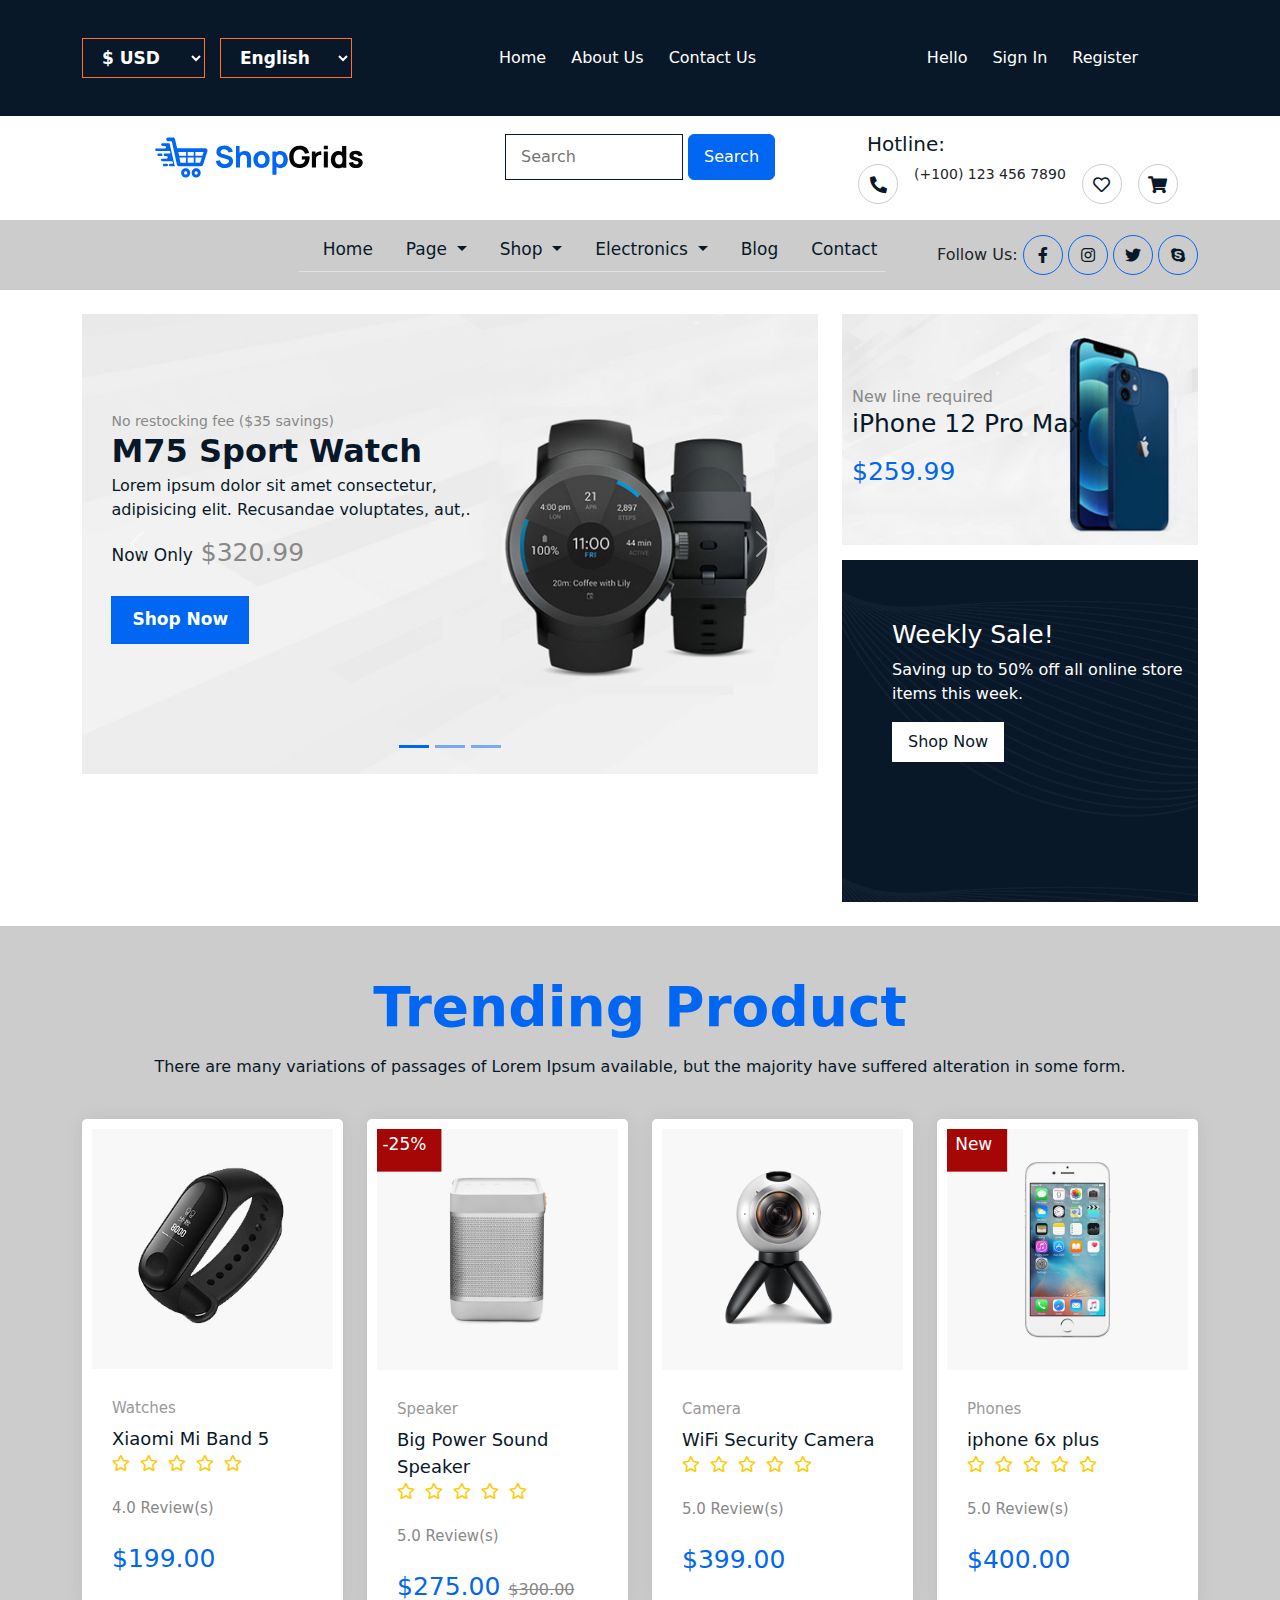
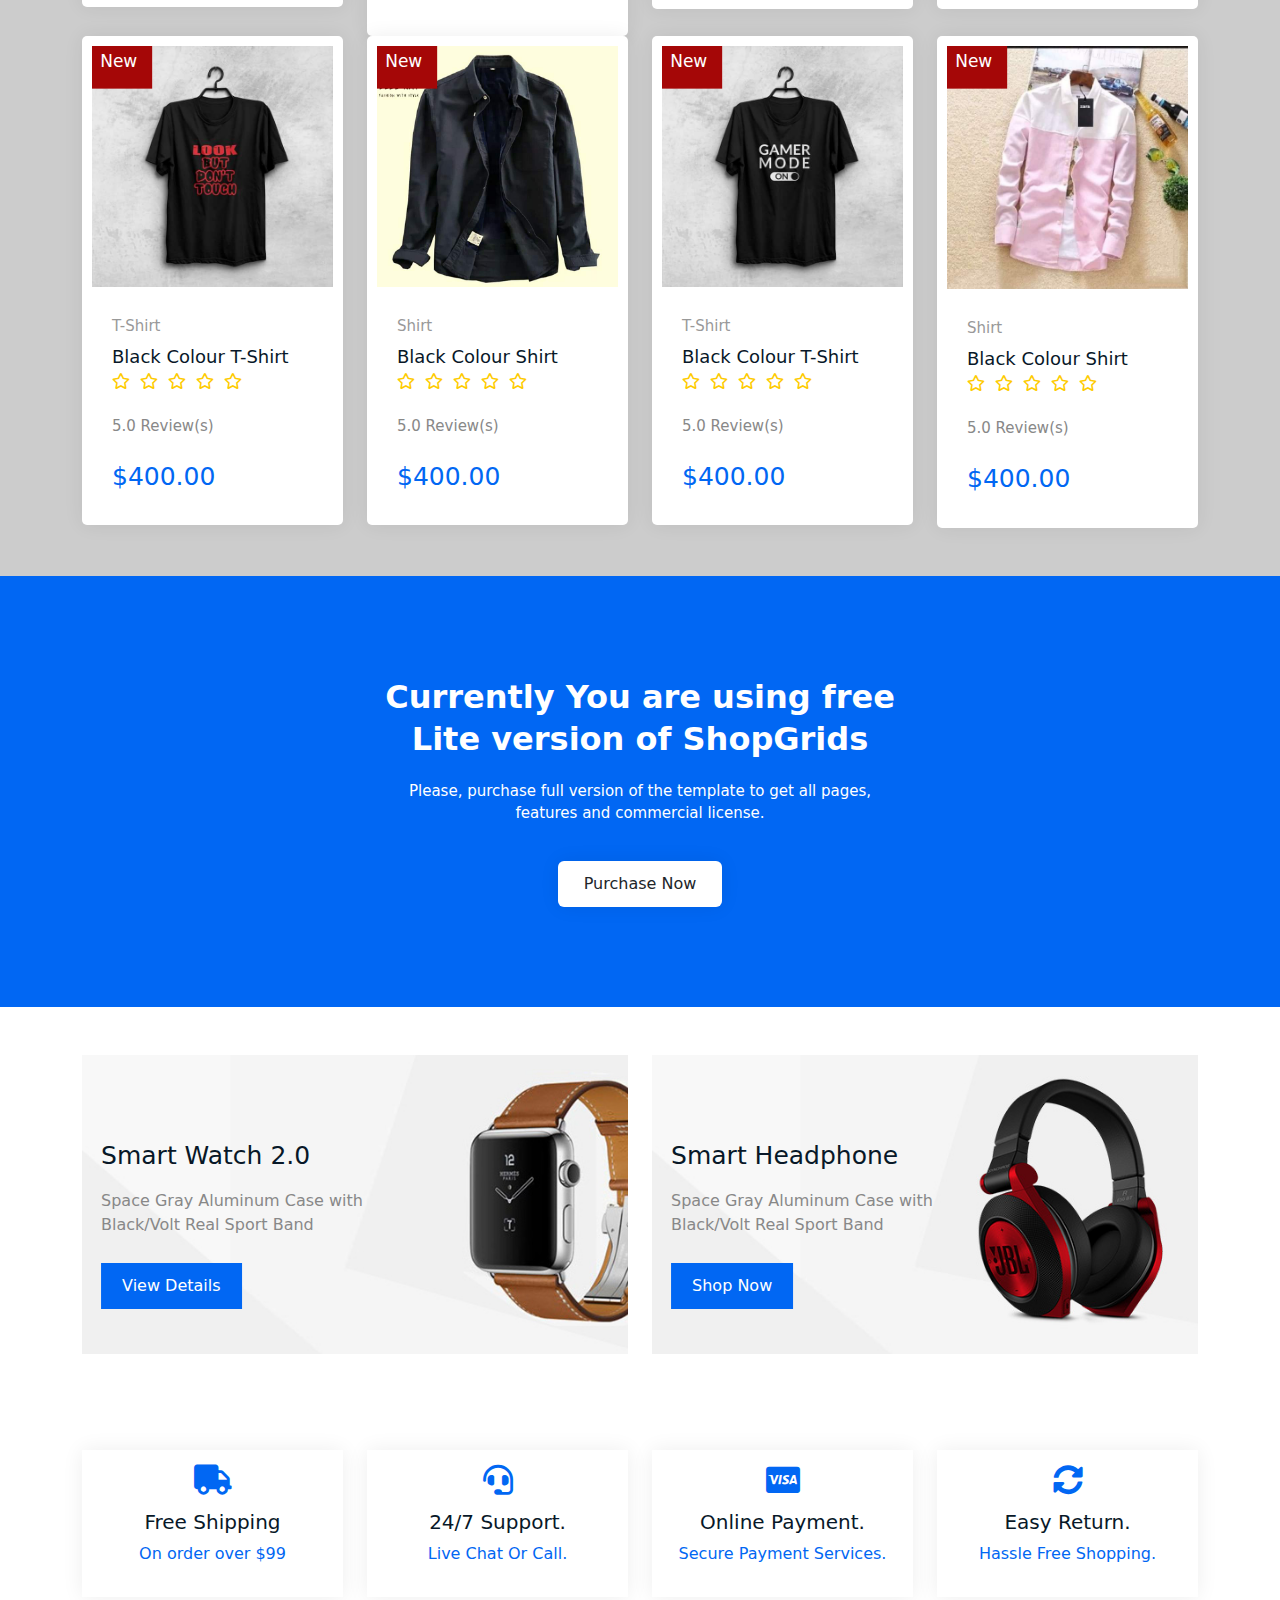
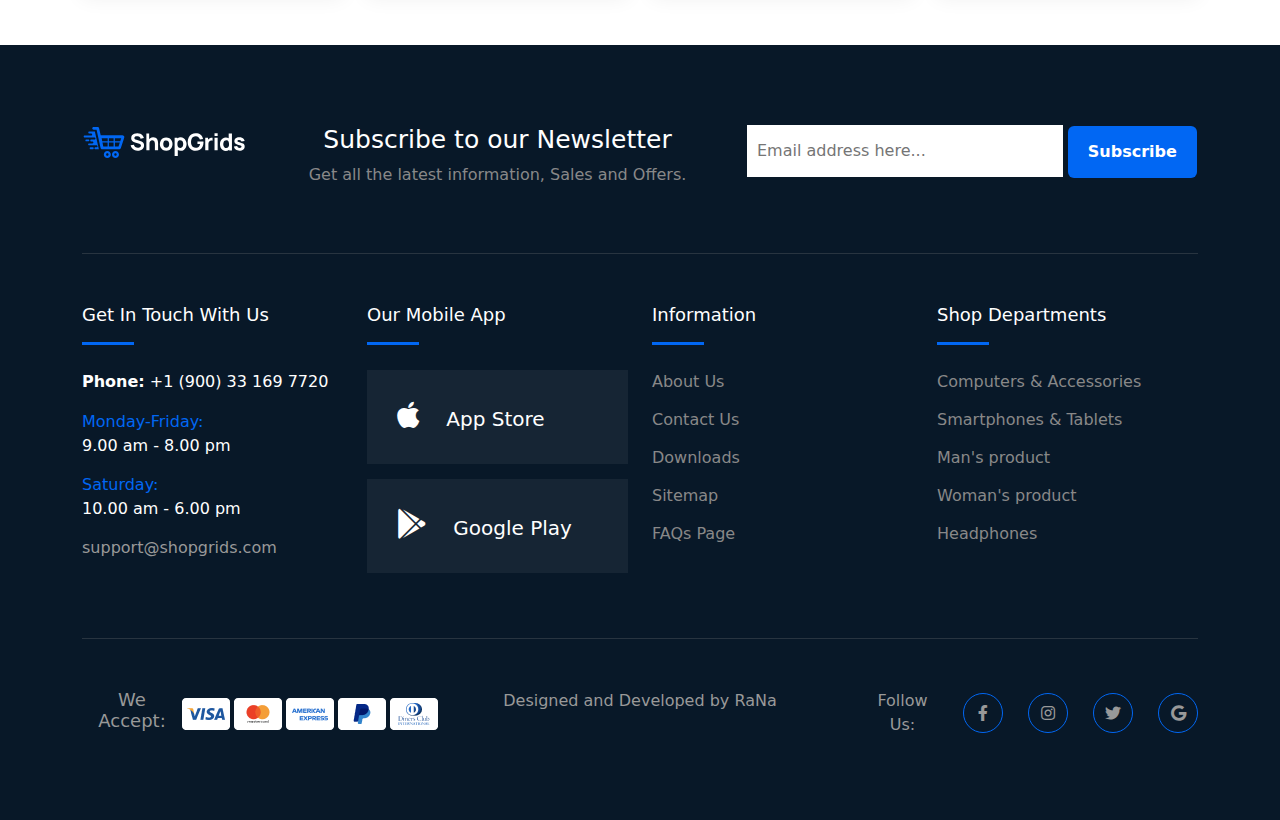
<file: index.html>
<!doctype html>
<html lang="en">
  <head>
    <!-- Required meta tags -->
    <meta charset="utf-8">
    <meta name="viewport" content="width=device-width, initial-scale=1">
    <title>ShopGrids eCommerce</title>
    <!-- Bootstrap CSS -->
    <link href="https://cdn.jsdelivr.net/npm/bootstrap@5.1.1/dist/css/bootstrap.min.css" rel="stylesheet">
    <!-- main css -->
    <link rel="stylesheet" href="css/all.min.css">
    <link rel="stylesheet" href="css/owl.carousel.min.css">
    <link rel="stylesheet" href="css/owl.theme.default.min.css">
    <link rel="stylesheet" href="css/style.css">
    <link rel="stylesheet" href="css/responsive.css">

  </head>
  <body>

    <!-- top header of starts -->
    <section class="top_header">
        <div class="container">
            <div class="row align-items-center">
                <div class="col-md-4 col-10 col-lg-4 m-auto">
                    <div class="select">
                        <ul>
                            <li>
                                <div class="select_position">
                                    <select>
                                        <option value="0">$ USD</option>
                                        <option value="1">€ EURO</option>
                                        <option value="2">$ CAD</option>
                                        <option value="3">₹ INR</option>
                                        <option value="4">¥ CNY</option>
                                        <option value="5">৳ BDT</option>
                                    </select>
                                </div>
                            </li>
                            <li>
                                <div class="select_position">
                                    <select>
                                        <option value="0">English</option>
                                        <option value="1">Español</option>
                                        <option value="2">Filipino</option>
                                        <option value="3">Français</option>
                                        <option value="4">العربية</option>
                                        <option value="5">हिन्दी</option>
                                        <option value="6">বাংলা</option>
                                    </select>
                                </div>
                            </li>
                        </ul>
                    </div>
                </div>
                <div class="col-md-4">
                    <div class="top_menu">
                        <ul>
                            <li><a href="#">home</a></li>
                            <li><a href="#">about us</a></li>
                            <li><a href="#">contact us</a></li>
                        </ul>
                    </div>
                </div>
                <div class="col-md-4">
                    <div class="top_sign">
                        <ul>
                            <li><a href="#">Hello</a></li>
                            <li><a href="#">Sign In</a></li>
                            <li><a href="#">Register</a></li>
                        </ul>
                    </div>
                </div>
            </div>
        </div>
    </section>

    <section class="top_middle py-3">
        <div class="container">
            <div class="row">
                <div class="col-md-4 col-10 m-auto text-center mb-4">
                    <div class="logo_part">
                        <img src="img/logo/logo.svg" class="img-fluid" alt="">
                    </div>
                </div>
                <div class="col-md-4 col-10 m-auto text-center mb-4">
                    <div class="top_form">
                        <form action="#">
                            <input type="text" placeholder="Search" required>
                            <button type="submit" class="btn btn_Search">Search</button>
                        </form>
                    </div>
                </div>
                <div class="col-md-4">
                    <div class="top_hotline">
                        <h3>Hotline:</h3>
                        <ul>
                            <li><i class="fas fa-phone-alt"></i></li>
                            <li>(+100) 123 456 7890</li>
                            <div class="top_heart">
                                <li><i class="far fa-heart"></i></li>
                                <li><i class="fas fa-shopping-cart"></i></li>
                            </div>
                        </ul>
                    </div>
                </div>
            </div>
        </div>
    </section>

    <!-- main menu of starts-->
    <section class="main_menu">
        <div class="container">
            <div class="row">
              <div class="col-md-2 col-lg-2 col-2 m-auto">
                <button class="btn btn-primary" type="button" data-bs-toggle="offcanvas" data-bs-target="#offcanvasExample" aria-controls="offcanvasExample">
                  <span class="navbar-toggler-icon"><i class="fas fa-bars"></i></span>
                </button>
              </div>
                <div class="col-md-7">
                    <nav class="navbar navbar-expand-lg navbar-light">
                        <div class="container-fluid">
                          <!-- <a class="navbar-brand" href="#">Navbar</a> -->
                          <button class="navbar-toggler" type="button" data-bs-toggle="collapse" data-bs-target="#navbarSupportedContent" aria-controls="navbarSupportedContent" aria-expanded="false" aria-label="Toggle navigation">
                            <span class="navbar-toggler-icon"></span>
                          </button>
                          <div class="collapse navbar-collapse" id="navbarSupportedContent">
                            <ul class="navbar-nav m-auto mb-2 mb-lg-0 nav-tabs">
                              <li class="nav-item">
                                <a class="nav-link" href="index.html">Home</a>
                              </li>
                              <li class="nav-item dropdown">
                                <a class="nav-link dropdown-toggle" href="#" id="navbarDropdown" role="button" data-bs-toggle="dropdown" aria-expanded="false">
                                  Page
                                </a>
                                <ul class="dropdown-menu" aria-labelledby="navbarDropdown">
                                  <li><a class="dropdown-item" href="#">About Us</a></li>
                                  <li><a class="dropdown-item" href="#">Faq</a></li>
                                  <li><a class="dropdown-item" href="#">Login</a></li>
                                  <li><a class="dropdown-item" href="#">Register</a></li>
                                </ul>
                              </li>
                              <li class="nav-item dropdown">
                                <a class="nav-link dropdown-toggle" href="#" id="navbarDropdown" role="button" data-bs-toggle="dropdown" aria-expanded="false">
                                  Shop
                                </a>
                                <ul class="dropdown-menu" aria-labelledby="navbarDropdown">
                                  <li><a class="dropdown-item" href="#">Shop Grid</a></li>
                                  <li><a class="dropdown-item" href="man.html">Man's product</a></li>
                                  <li><a class="dropdown-item" href="#">Woman's product</a></li>
                                  <li><a class="dropdown-item" href="#">sunglass</a></li>
                                  <li><a class="dropdown-item" href="#">Computers & Tablets</a></li>
                                  <li><a class="dropdown-item" href="#">Video Games</a></li>
                                  <li><a class="dropdown-item" href="#">Televisions</a></li>
                                  <li><a class="dropdown-item" href="#">Checkout</a></li>
                                </ul>
                              </li>
                              <li class="nav-item dropdown">
                                <a class="nav-link dropdown-toggle" href="#" id="navbarDropdown" role="button" data-bs-toggle="dropdown" aria-expanded="false">
                                  Electronics
                                </a>
                                <ul class="dropdown-menu" aria-labelledby="navbarDropdown">
                                  <li><a class="dropdown-item" href="#">Digital Cameras</a></li>
                                  <li><a class="dropdown-item">Camcorders</a></li>
                                  <li><a class="dropdown-item" href="#">Camera Drones</a></li>
                                  <li><a class="dropdown-item" href="#">Smart Watches</a></li>
                                  <li><a class="dropdown-item" href="#">Microphones</a></li>
                                  <li><a class="dropdown-item" href="#">Chargers</a></li>
                                  <li><a class="dropdown-item" href="#">Batteries</a></li>
                                  <li><a class="dropdown-item" href="#">MP3 Players</a></li>
                                </ul>
                              </li>
                              <li class="nav-item">
                                <a class="nav-link" href="#">Blog</a>
                              </li>
                              <li class="nav-item">
                                <a class="nav-link" href="#">Contact</a>
                              </li>
                            </ul>
                          </div>
                        </div>
                      </nav>
                </div>
                <div class="col-md-3">
                  <div class="top_social">
                    <ul>
                      <li>Follow Us:</li>
                      <li><a href="#"><i class="fab fa-facebook-f"></i></a></li>
                      <li><a href="#"><i class="fab fa-instagram"></i></a></li>
                      <li><a href="#"><i class="fab fa-twitter"></i></a></li>
                      <li><a href="#"><i class="fab fa-skype"></i></a></li>
                    </ul>
                  </div>
                </div>
            </div>
        </div>
        <div class="offcanvas offcanvas-start" tabindex="-1" id="offcanvasExample" aria-labelledby="offcanvasExampleLabel">
          <div class="offcanvas-header">
            <h5 class="offcanvas-title" id="offcanvasExampleLabel">Menu</h5>
            <button type="button" class="btn-close text-reset" data-bs-dismiss="offcanvas" aria-label="Close"></button>
          </div>
          <div class="offcanvas-body">
            <div class="dropdown mt-3">
              <ul class="navbar-nav m-auto mb-2 mb-lg-0 nav-tabs">
                <li class="nav-item">
                  <a class="nav-link" href="#">Home</a>
                </li>
                <li class="nav-item dropdown">
                  <a class="nav-link dropdown-toggle" href="#" id="navbarDropdown" role="button" data-bs-toggle="dropdown" aria-expanded="false">
                    Page
                  </a>
                  <ul class="dropdown-menu" aria-labelledby="navbarDropdown">
                    <li><a class="dropdown-item" href="#">About Us</a></li>
                    <li><a class="dropdown-item" href="#">Faq</a></li>
                    <li><a class="dropdown-item" href="#">Login</a></li>
                    <li><a class="dropdown-item" href="#">Register</a></li>
                  </ul>
                </li>
                <li class="nav-item dropdown">
                  <a class="nav-link dropdown-toggle" href="#" id="navbarDropdown" role="button" data-bs-toggle="dropdown" aria-expanded="false">
                    Shop
                  </a>
                  <ul class="dropdown-menu" aria-labelledby="navbarDropdown">
                    <li><a class="dropdown-item" href="#">Shop Grid</a></li>
                    <li><a class="dropdown-item">Man's product</a></li>
                    <li><a class="dropdown-item" href="#">Woman's product</a></li>
                    <li><a class="dropdown-item" href="#">sunglass</a></li>
                    <li><a class="dropdown-item" href="#">Computers & Tablets</a></li>
                    <li><a class="dropdown-item" href="#">Video Games</a></li>
                    <li><a class="dropdown-item" href="#">Televisions</a></li>
                    <li><a class="dropdown-item" href="#">Checkout</a></li>
                  </ul>
                </li>
                <li class="nav-item dropdown">
                  <a class="nav-link dropdown-toggle" href="#" id="navbarDropdown" role="button" data-bs-toggle="dropdown" aria-expanded="false">
                    Electronics
                  </a>
                  <ul class="dropdown-menu" aria-labelledby="navbarDropdown">
                    <li><a class="dropdown-item" href="#">Digital Cameras</a></li>
                    <li><a class="dropdown-item">Camcorders</a></li>
                    <li><a class="dropdown-item" href="#">Camera Drones</a></li>
                    <li><a class="dropdown-item" href="#">Smart Watches</a></li>
                    <li><a class="dropdown-item" href="#">Microphones</a></li>
                    <li><a class="dropdown-item" href="#">Chargers</a></li>
                    <li><a class="dropdown-item" href="#">Batteries</a></li>
                    <li><a class="dropdown-item" href="#">MP3 Players</a></li>
                  </ul>
                </li>
                <li class="nav-item">
                  <a class="nav-link" href="#">Blog</a>
                </li>
                <li class="nav-item">
                  <a class="nav-link" href="#">Contact</a>
                </li>
              </ul>
            </div>
          </div>
        </div>
    </section>
      

    <!-- starts of section -->
    <section class="banner_section py-4">
      <div class="container">
          <div class="row">
            <div class="col-md-8">
              <div id="carouselExampleCaptions" class="carousel slide" data-bs-ride="carousel">
                <div class="carousel-indicators">
                  <button type="button" data-bs-target="#carouselExampleCaptions" data-bs-slide-to="0" class="active" aria-current="true" aria-label="Slide 1"></button>
                  <button type="button" data-bs-target="#carouselExampleCaptions" data-bs-slide-to="1" aria-label="Slide 2"></button>
                  <button type="button" data-bs-target="#carouselExampleCaptions" data-bs-slide-to="2" aria-label="Slide 3"></button>
                </div>
                <div class="carousel-inner">
                  <div class="carousel-item active">
                    <img src="img/hero/slider-bg1.jpg" class="img-fluid" class="d-block w-100" alt="...">
                    <div class="carousel-caption d-md-block">
                      <h2><span>No restocking fee ($35 savings)</span> <br> M75 Sport Watch</h2>
                      <p>Lorem ipsum dolor sit amet consectetur, adipisicing elit. Recusandae voluptates, aut,.</p>
                      <h3><span>Now Only</span> $320.99</h3>
                        <a href="#" class="btn btn_shop">Shop Now</a>
                    </div>
                  </div>
                  <div class="carousel-item">
                    <img src="img/hero/slider-bg2.jpg" class="img-fluid" class="d-block w-100" alt="...">
                    <div class="carousel-caption d-md-block">
                      <h2>Get the Best Deal on CCTV Camera</h2>
                      <p>Lorem ipsum dolor sit amet consectetur, adipisicing elit. Recusandae voluptates, aut,.</p>
                      <h3><span>Combo Only:</span> $590.00</h3>
                      <a href="#" class="btn btn_shop">Shop Now</a>
                    </div>
                  </div>
                  <div class="carousel-item">
                    <img src="img/hero/slider-bg1.jpg" class="img-fluid" class="d-block w-100" alt="...">
                    <div class="carousel-caption d-md-block">
                      <h2><span>No restocking fee ($35 savings)</span> <br> M75 Sport Watch</h2>
                      <p>Lorem ipsum dolor sit amet consectetur, adipisicing elit. Recusandae voluptates, aut,.</p>
                      <h3><span>Now Only</span> $320.99</h3>
                      <a href="#" class="btn btn_shop">Shop Now</a>
                    </div>
                  </div>
                </div>
                <button class="carousel-control-prev" type="button" data-bs-target="#carouselExampleCaptions" data-bs-slide="prev">
                  <span class="carousel-control-prev-icon" aria-hidden="true"></span>
                  <span class="visually-hidden">Previous</span>
                </button>
                <button class="carousel-control-next" type="button" data-bs-target="#carouselExampleCaptions" data-bs-slide="next">
                  <span class="carousel-control-next-icon" aria-hidden="true"></span>
                  <span class="visually-hidden">Next</span>
                </button>
              </div>
            </div>
            <div class="col-md-4">
              <div class="row">
                <div class="col-lg-12 col-md-6 col-12">
                  <div class="next_img">
                    <h2><span>New line required</span> <br> iPhone 12 Pro Max</h2>
                    <h3>$259.99</h3>
                  </div>
                </div>
                <div class="col-lg-12 col-md-6 col-12">
                  <div class="next_two">
                    <h2>Weekly Sale!</h2>
                     <p>Saving up to 50% off all online store items this week.</p>
                      <div class="button">
                        <a class="btn btn_button" href="#">Shop Now</a>
                      </div>
                  </div>
                </div>
              </div>
            </div>
          </div>
      </div>
    </section>


    <!-- Trending Product of starts -->

    <section class="trending_section py-5" id="top">
      <div class="container">
        <div class="row text-center mb-4">
          <h1>Trending Product</h1>
          <p>There are many variations of passages of Lorem Ipsum available, but the majority have suffered alteration in some form.</p>
        </div>
        <div class="row">
          <div class="col-md-3">
            <div class="trending_hover">
                <div class="trending_product">
                  <a href="#"><img src="img/products/product-1.jpg" class="img-fluid" alt=""></a>
                  <div class="product_cart">
                    <a href="#" class="btn btn_cart"><i class="fas fa-shopping-cart"></i> Add to Cart</a>
                  </div>
                </div>
                <div class="product_info">
                  <h6>Watches</h6>
                  <div class="title">
                    <a href="#">Xiaomi Mi Band 5</a>
                  </div>
                  <div class="review">
                    <ul>
                      <li><i class="far fa-star"></i></li>
                      <li><i class="far fa-star"></i></li>
                      <li><i class="far fa-star"></i></li>
                      <li><i class="far fa-star"></i></li>
                      <li><i class="far fa-star"></i></li>
                      <li><span>4.0 Review(s)</span></li>
                    </ul>
                  </div>
                    <div class="price">
                      <span>$199.00</span>
                  </div>
                </div>
            </div>
          </div>
          <div class="col-md-3">
            <div class="trending_hover">
                <div class="trending_product">
                  <a href="#"><img src="img/products/product-2.jpg" class="img-fluid" alt=""></a>
                  <div class="product_cart">
                    <a href="#" class="btn btn_cart"><i class="fas fa-shopping-cart"></i> Add to Cart</a>
                  </div>
                  <div class="sale_tag">
                    <h4>-25%</h4>
                  </div>
                </div>
                <div class="product_info">
                  <h6>Speaker</h6>
                  <div class="title">
                    <a href="#">Big Power Sound Speaker</a>
                  </div>
                  <div class="review">
                    <ul>
                      <li><i class="far fa-star"></i></li>
                      <li><i class="far fa-star"></i></li>
                      <li><i class="far fa-star"></i></li>
                      <li><i class="far fa-star"></i></li>
                      <li><i class="far fa-star"></i></li>
                      <li><span>5.0 Review(s)</span></li>
                    </ul>
                  </div>
                    <div class="price">
                      <span>$275.00 <del>$300.00</del></span>
                  </div>
                </div>
            </div>
          </div>
          <div class="col-md-3">
            <div class="trending_hover">
                <div class="trending_product">
                  <a href="#"><img src="img/products/product-3.jpg" class="img-fluid" alt=""></a>
                  <div class="product_cart">
                    <a href="#" class="btn btn_cart"><i class="fas fa-shopping-cart"></i> Add to Cart</a>
                  </div>
                </div>
                <div class="product_info">
                  <h6>Camera</h6>
                  <div class="title">
                    <a href="#">WiFi Security Camera</a>
                  </div>
                  <div class="review">
                    <ul>
                      <li><i class="far fa-star"></i></li>
                      <li><i class="far fa-star"></i></li>
                      <li><i class="far fa-star"></i></li>
                      <li><i class="far fa-star"></i></li>
                      <li><i class="far fa-star"></i></li>
                      <li><span>5.0 Review(s)</span></li>
                    </ul>
                  </div>
                    <div class="price">
                      <span>$399.00</span>
                  </div>
                </div>
            </div>
          </div>
          <div class="col-md-3 mb-3">
            <div class="trending_hover">
                <div class="trending_product">
                  <a href="#"><img src="img/products/product-4.jpg" class="img-fluid" alt=""></a>
                  <div class="product_cart">
                    <a href="#" class="btn btn_cart"><i class="fas fa-shopping-cart"></i> Add to Cart</a>
                  </div>
                  <div class="sale_tag">
                    <h4>New</h4>
                  </div>
                </div>
                <div class="product_info">
                  <h6>Phones</h6>
                  <div class="title">
                    <a href="#">iphone 6x plus</a>
                  </div>
                  <div class="review">
                    <ul>
                      <li><i class="far fa-star"></i></li>
                      <li><i class="far fa-star"></i></li>
                      <li><i class="far fa-star"></i></li>
                      <li><i class="far fa-star"></i></li>
                      <li><i class="far fa-star"></i></li>
                      <li><span>5.0 Review(s)</span></li>
                    </ul>
                  </div>
                    <div class="price">
                      <span>$400.00</span>
                  </div>
                </div>
            </div>
          </div>
          <div class="col-md-3">
            <div class="trending_hover">
                <div class="trending_product">
                  <a href="#"><img src="img/t-shirt/1.jpg" class="img-fluid" alt=""></a>
                  <div class="product_cart">
                    <a href="#" class="btn btn_cart"><i class="fas fa-shopping-cart"></i> Add to Cart</a>
                  </div>
                  <div class="sale_tag">
                    <h4>New</h4>
                  </div>
                </div>
                <div class="product_info">
                  <h6>T-Shirt</h6>
                  <div class="title">
                    <a href="#">Black Colour T-Shirt</a>
                  </div>
                  <div class="review">
                    <ul>
                      <li><i class="far fa-star"></i></li>
                      <li><i class="far fa-star"></i></li>
                      <li><i class="far fa-star"></i></li>
                      <li><i class="far fa-star"></i></li>
                      <li><i class="far fa-star"></i></li>
                      <li><span>5.0 Review(s)</span></li>
                    </ul>
                  </div>
                    <div class="price">
                      <span>$400.00</span>
                  </div>
                </div>
            </div>
          </div>
          <div class="col-md-3">
            <div class="trending_hover">
                <div class="trending_product">
                  <a href="#"><img src="img/shirt/Shirt-1 (49).jpg" class="img-fluid" alt=""></a>
                  <div class="product_cart">
                    <a href="#" class="btn btn_cart"><i class="fas fa-shopping-cart"></i> Add to Cart</a>
                  </div>
                  <div class="sale_tag">
                    <h4>New</h4>
                  </div>
                </div>
                <div class="product_info">
                  <h6>Shirt</h6>
                  <div class="title">
                    <a href="#">Black Colour Shirt</a>
                  </div>
                  <div class="review">
                    <ul>
                      <li><i class="far fa-star"></i></li>
                      <li><i class="far fa-star"></i></li>
                      <li><i class="far fa-star"></i></li>
                      <li><i class="far fa-star"></i></li>
                      <li><i class="far fa-star"></i></li>
                      <li><span>5.0 Review(s)</span></li>
                    </ul>
                  </div>
                    <div class="price">
                      <span>$400.00</span>
                  </div>
                </div>
            </div>
          </div>
          <div class="col-md-3">
            <div class="trending_hover">
                <div class="trending_product">
                  <a href="#"><img src="img/t-shirt/5.jpg" class="img-fluid" alt=""></a>
                  <div class="product_cart">
                    <a href="#" class="btn btn_cart"><i class="fas fa-shopping-cart"></i> Add to Cart</a>
                  </div>
                  <div class="sale_tag">
                    <h4>New</h4>
                  </div>
                </div>
                <div class="product_info">
                  <h6>T-Shirt</h6>
                  <div class="title">
                    <a href="#">Black Colour T-Shirt</a>
                  </div>
                  <div class="review">
                    <ul>
                      <li><i class="far fa-star"></i></li>
                      <li><i class="far fa-star"></i></li>
                      <li><i class="far fa-star"></i></li>
                      <li><i class="far fa-star"></i></li>
                      <li><i class="far fa-star"></i></li>
                      <li><span>5.0 Review(s)</span></li>
                    </ul>
                  </div>
                    <div class="price">
                      <span>$400.00</span>
                  </div>
                </div>
            </div>
          </div>
          <div class="col-md-3">
            <div class="trending_hover">
                <div class="trending_product">
                  <a href="#"><img src="img/shirt/1.jpg" class="img-fluid" alt=""></a>
                  <div class="product_cart">
                    <a href="#" class="btn btn_cart"><i class="fas fa-shopping-cart"></i> Add to Cart</a>
                  </div>
                  <div class="sale_tag">
                    <h4>New</h4>
                  </div>
                </div>
                <div class="product_info">
                  <h6>Shirt</h6>
                  <div class="title">
                    <a href="#">Black Colour Shirt</a>
                  </div>
                  <div class="review">
                    <ul>
                      <li><i class="far fa-star"></i></li>
                      <li><i class="far fa-star"></i></li>
                      <li><i class="far fa-star"></i></li>
                      <li><i class="far fa-star"></i></li>
                      <li><i class="far fa-star"></i></li>
                      <li><span>5.0 Review(s)</span></li>
                    </ul>
                  </div>
                    <div class="price">
                      <span>$400.00</span>
                  </div>
                </div>
            </div>
          </div>
        </div>
      </div>
    </section>
     <!-- Start Call Action Area -->
     <section class="call-action section">
      <div class="container">
          <div class="row ">
              <div class="col-lg-8 offset-lg-2 col-12">
                  <div class="inner">
                      <div class="content">
                          <h2>Currently You are using free<br> Lite version of ShopGrids</h2>
                          <p>Please, purchase full version of the template to get all pages,<br> features and commercial license.</p>
                          <div class="Purchase">
                              <a href="#" class="btn btn_purchase">Purchase Now</a>
                          </div>
                      </div>
                  </div>
              </div>
          </div>
      </div>
  </section>

   <!-- Start Banner Area -->
         <section class="section_banner py-5">
            <div class="container">
              <div class="row">
                <div class="col-md-6">
                  <div class="img">
                    <img src="img/banner/banner-1-bg.jpg" class="img-fluid" alt="">
                      <div class="banner_content">
                        <h2>Smart Watch 2.0</h2>
                        <p>Space Gray Aluminum Case with <br>Black/Volt Real Sport Band </p>
                        <div class="View">
                            <a href="#" class="btn btn_View">View Details</a>
                        </div>
                    </div>
                  </div>
                </div>
                <div class="col-md-6">
                  <div class="img">
                    <img src="img/banner/banner-2-bg.jpg" class="img-fluid" alt="">
                      <div class="banner_content">
                        <h2>Smart Headphone</h2>
                        <p>Space Gray Aluminum Case with <br>Black/Volt Real Sport Band </p>
                        <div class="View">
                            <a href="#" class="btn btn_View">Shop Now</a>
                        </div>
                    </div>
                  </div>
                </div>
              </div>
            </div>
         </section>

          <!-- Start Shipping Info -->
          <section class="shipping_section py-5">
            <div class="container">
              <div class="row">
                <div class="col-md-3 text-center">
                  <div class="shipping_hover">
                      <i class="fas fa-truck"></i>
                    <div class="media_body">
                      <h5>Free Shipping</h5>
                      <p>On order over $99</p>
                    </div>
                  </div>
                </div>
                <div class="col-md-3 text-center">
                  <div class="shipping_hover">
                    <i class="fas fa-headset"></i>
                    <div class="media_body">
                      <h5>24/7 Support.</h5>
                      <p>Live Chat Or Call.</p>
                    </div>
                  </div>
                </div>
                <div class="col-md-3 text-center">
                  <div class="shipping_hover">
                    <i class="fab fa-cc-visa"></i>
                    <div class="media_body">
                      <h5>Online Payment.</h5>
                      <p>Secure Payment Services.</p>
                    </div>
                  </div>
                </div>
                <div class="col-md-3 text-center">
                  <div class="shipping_hover">
                    <i class="fas fa-sync-alt"></i>
                    <div class="media_body">
                      <h5>Easy Return.</h5>
                      <p>Hassle Free Shopping.</p>
                    </div>
                  </div>
                </div>
              </div>
            </div>
          </section>

<!-- Start Footer Area -->
          <footer class="footer_section">
            <div class="container">
              <div class="row">
                <div class="col-md-2">
                  <div class="footer_logo">
                    <img src="img/logo/white-logo.svg" class="img-fluid" alt="">
                  </div>
                </div>
                <div class="col-md-5 text-center">
                  <div class="footer_text">
                    <h4>Subscribe to our Newsletter</h4>
                    <p>Get all the latest information, Sales and Offers.</p>
                  </div>
                </div>
                <div class="col-md-5">
                  <div class="newsletter_form">
                    <form action="#">
                        <input name="EMAIL" placeholder="Email address here..." type="email">
                        <button type="submit" class="btn btn_subscribe">Subscribe</button>
                    </form>
                </div>
                </div>
              </div>
              <hr>
              <div class="row">
                <div class="col-md-3">
                  <div class="footer_middle">
                    <h5>Get In Touch With Us</h5>
                    <span class="Touch"></span>
                    <p> <b>Phone:</b> +1 (900) 33 169 7720</p>
                    <ul>
                      <li><span>Monday-Friday: </span> <br> 9.00 am - 8.00 pm</li>
                      <li><span>Saturday: </span> <br> 10.00 am - 6.00 pm</li>
                  </ul>
                   <a href="#">support@shopgrids.com</a>
                  </div>
                </div>
                <div class="col-md-3">
                  <div class="single_footer">
                      <h5>Our Mobile App</h5>
                      <span class="Touch"></span>
                      <ul>
                          <li>
                              <a href="#">
                                <i class="fab fa-apple"></i>
                                  <span class="big_title">App Store</span>
                              </a>
                          </li>
                          <li>
                              <a href="#">
                                <i class="fab fa-google-play"></i>
                                  <span class="big_title">Google Play</span>
                              </a>
                          </li>
                      </ul>
                  </div>
              </div>
              <div class="col-md-3">
                <div class="Information">
                  <h5>Information</h5>
                  <span class="Touch"></span>
                  <ul>
                    <li><a href="#">About Us</a></li>
                    <li><a href="#">Contact Us</a></li>
                    <li><a href="#">Downloads</a></li>
                    <li><a href="#">Sitemap</a></li>
                    <li><a href="#">FAQs Page</a></li>
                  </ul>
                </div>
              </div>
              <div class="col-md-3">
                <div class="Departments">
                  <h5>Shop Departments</h5>
                  <span class="Touch"></span>
                  <ul>
                    <li><a href="#">Computers & Accessories</a></li>
                    <li><a href="#">Smartphones & Tablets</a></li>
                    <li><a href="#">Man's product</a></li>
                    <li><a href="#">Woman's product</a></li>
                    <li><a href="#">Headphones</a></li>
                  </ul>
                </div>
              </div>
              </div>
              <hr>
              <div class="row text-center">
                <div class="col-md-4">
                  <div class="footer_bottom">
                    <div class="payment_cart">
                      <h5>We Accept:</h5>
                      <img src="img/footer/credit-cards-footer.png" class="img-fluid" alt="">
                    </div>
                  </div>
                </div>
                <div class="col-md-4">
                  <div class="copyright">
                    <p>Designed and Developed by <a href="#">RaNa</a> </p>
                  </div>
                </div>
                <div class="col-md-4">
                  <div class="top_social social">
                    <ul>
                      <li>Follow Us:</li>
                      <li><a href="#"><i class="fab fa-facebook-f"></i></a></li>
                      <li><a href="#"><i class="fab fa-instagram"></i></a></li>
                      <li><a href="#"><i class="fab fa-twitter"></i></a></li>
                      <li><a href="#"><i class="fab fa-google"></i></a></li>
                    </ul>
                  </div>
                </div>
              </div>
            </div>
          </footer>


    <!-- Option 1: Bootstrap Bundle with Popper -->
    <script src="https://ajax.googleapis.com/ajax/libs/jquery/1.12.4/jquery.min.js"></script>
    <script src="https://cdn.jsdelivr.net/npm/bootstrap@5.1.1/dist/js/bootstrap.bundle.min.js"></script>
    <script src="js/owl.carousel.min.js"></script>

    <script>

      $(document).ready(function(){
        $(".owl-carousel").owlCarousel({
            loop:true,
            margin:10,
            nav:false,
            dots:true,
            items: 1,
            autoplay:true,
            smartspeed: 2000,
            autoplayTimeout:3000,
        });
      });
      const mainCarousel = new Carousel(document.querySelector("#mainCarousel"), {
  Dots: false,
  on: {
    createSlide: (carousel, slide) => {
      slide.Panzoom = new Panzoom(slide.$el.querySelector(".panzoom"), {
        panOnlyZoomed: true,
        resizeParent: true,
      });
    },
    deleteSlide: (carousel, slide) => {
      if (slide.Panzoom) {
        slide.Panzoom.destroy();
        slide.Panzoom = null;
      }
    },
  },
});

const thumbCarousel = new Carousel(document.querySelector("#thumbCarousel"), {
  Sync: {
    target: mainCarousel,
    friction: 0,
  },
  Dots: false,
  Navigation: false,
  center: true,
  infinite: false,
});
    </script>
  </body>
</html>
</file>
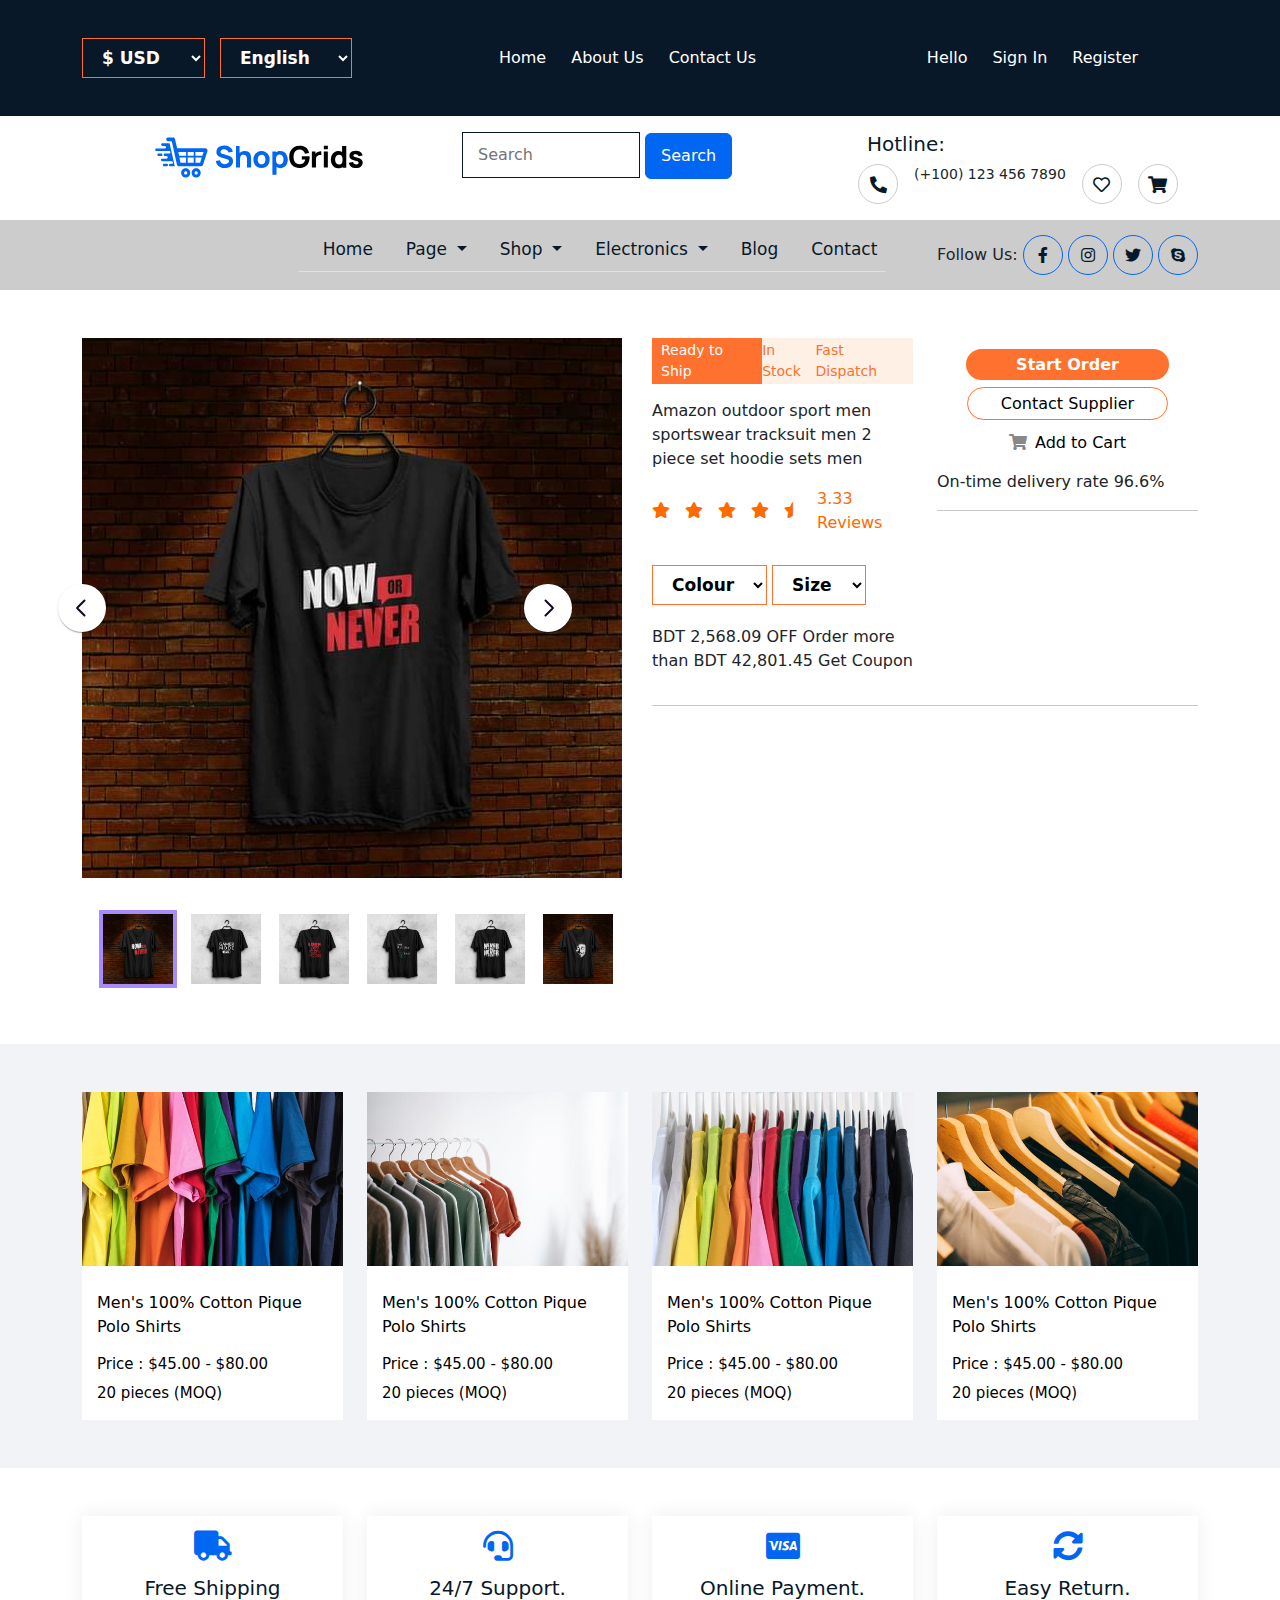
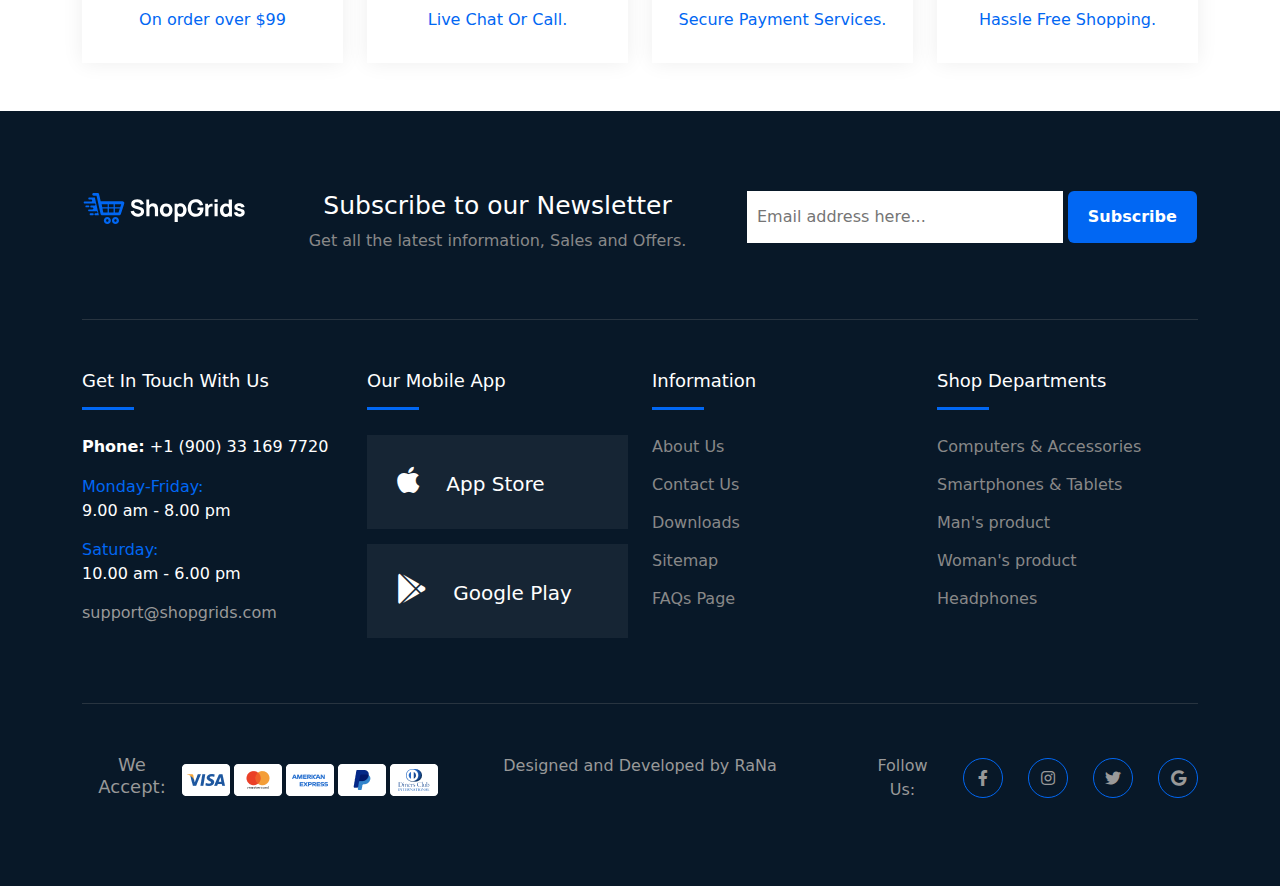
<file: cart.html>
<!doctype html>
<html lang="en">
  <head>
    <!-- Required meta tags -->
    <meta charset="utf-8">
    <meta name="viewport" content="width=device-width, initial-scale=1">
    <title>ShopGrids eCommerce</title>
    <!-- Bootstrap CSS -->
    <link href="https://cdn.jsdelivr.net/npm/bootstrap@5.1.1/dist/css/bootstrap.min.css" rel="stylesheet">

    <link href="https://cdn.jsdelivr.net/npm/bootstrap@5.1.1/dist/css/bootstrap.min.css" rel="stylesheet">
    <link  rel="stylesheet" href="https://cdn.jsdelivr.net/npm/@fancyapps/ui@4.0/dist/fancybox.css">
    <!-- main css -->
    <link rel="stylesheet" href="css/all.min.css">
    <link rel="stylesheet" href="css/owl.carousel.min.css">
    <link rel="stylesheet" href="css/owl.theme.default.min.css">
    <link rel="stylesheet" href="css/style.css">
    <link rel="stylesheet" href="css/responsive.css">

  </head>
  <body>

    <!-- top header of starts -->
    <section class="top_header">
        <div class="container">
            <div class="row align-items-center">
                <div class="col-md-4  col-10 col-lg-4 m-auto">
                    <div class="select">
                        <ul>
                            <li>
                                <div class="select_position">
                                    <select>
                                        <option value="0">$ USD</option>
                                        <option value="1">€ EURO</option>
                                        <option value="2">$ CAD</option>
                                        <option value="3">₹ INR</option>
                                        <option value="4">¥ CNY</option>
                                        <option value="5">৳ BDT</option>
                                    </select>
                                </div>
                            </li>
                            <li>
                                <div class="select_position">
                                    <select>
                                        <option value="0">English</option>
                                        <option value="1">Español</option>
                                        <option value="2">Filipino</option>
                                        <option value="3">Français</option>
                                        <option value="4">العربية</option>
                                        <option value="5">हिन्दी</option>
                                        <option value="6">বাংলা</option>
                                    </select>
                                </div>
                            </li>
                        </ul>
                    </div>
                </div>
                <div class="col-md-4">
                    <div class="top_menu">
                        <ul>
                            <li><a href="#">home</a></li>
                            <li><a href="#">about us</a></li>
                            <li><a href="#">contact us</a></li>
                        </ul>
                    </div>
                </div>
                <div class="col-md-4">
                    <div class="top_sign">
                        <ul>
                            <li><a href="#">Hello</a></li>
                            <li><a href="#">Sign In</a></li>
                            <li><a href="#">Register</a></li>
                        </ul>
                    </div>
                </div>
            </div>
        </div>
    </section>

    <section class="top_middle py-3">
        <div class="container">
            <div class="row">
                <div class="col-md-4 col-10 m-auto text-center mb-4">
                    <div class="logo_part">
                        <img src="img/logo/logo.svg" class="img-fluid" alt="">
                    </div>
                </div>
                <div class="col-md-4">
                    <div class="top_form">
                        <form action="#">
                            <input type="text" placeholder="Search" required>
                            <button type="submit" class="btn btn_Search">Search</button>
                        </form>
                    </div>
                </div>
                <div class="col-md-4">
                    <div class="top_hotline">
                        <h3>Hotline:</h3>
                        <ul>
                            <li><i class="fas fa-phone-alt"></i></li>
                            <li>(+100) 123 456 7890</li>
                            <div class="top_heart">
                                <li><i class="far fa-heart"></i></li>
                                <li><i class="fas fa-shopping-cart"></i></li>
                            </div>
                        </ul>
                    </div>
                </div>
            </div>
        </div>
    </section>

    <!-- main menu of starts-->
    <section class="main_menu">
        <div class="container">
            <div class="row">
              <div class="col-md-2 col-lg-2 col-2 m-auto">
                <button class="btn btn-primary" type="button" data-bs-toggle="offcanvas" data-bs-target="#offcanvasExample" aria-controls="offcanvasExample">
                  <span class="navbar-toggler-icon"><i class="fas fa-bars"></i></span>
                </button>
              </div>
                <div class="col-md-7">
                    <nav class="navbar navbar-expand-lg navbar-light">
                        <div class="container-fluid">
                          <!-- <a class="navbar-brand" href="#">Navbar</a> -->
                          <button class="navbar-toggler" type="button" data-bs-toggle="collapse" data-bs-target="#navbarSupportedContent" aria-controls="navbarSupportedContent" aria-expanded="false" aria-label="Toggle navigation">
                            <span class="navbar-toggler-icon"></span>
                          </button>
                          <div class="collapse navbar-collapse" id="navbarSupportedContent">
                            <ul class="navbar-nav m-auto mb-2 mb-lg-0 nav-tabs">
                              <li class="nav-item">
                                <a class="nav-link" href="index.html">Home</a>
                              </li>
                              <li class="nav-item dropdown">
                                <a class="nav-link dropdown-toggle" href="#" id="navbarDropdown" role="button" data-bs-toggle="dropdown" aria-expanded="false">
                                  Page
                                </a>
                                <ul class="dropdown-menu" aria-labelledby="navbarDropdown">
                                  <li><a class="dropdown-item" href="#">About Us</a></li>
                                  <li><a class="dropdown-item" href="#">Faq</a></li>
                                  <li><a class="dropdown-item" href="#">Login</a></li>
                                  <li><a class="dropdown-item" href="#">Register</a></li>
                                </ul>
                              </li>
                              <li class="nav-item dropdown">
                                <a class="nav-link dropdown-toggle" href="#" id="navbarDropdown" role="button" data-bs-toggle="dropdown" aria-expanded="false">
                                  Shop
                                </a>
                                <ul class="dropdown-menu" aria-labelledby="navbarDropdown">
                                  <li><a class="dropdown-item" href="#">Shop Grid</a></li>
                                  <li><a class="dropdown-item" href="man.html">Man's product</a></li>
                                  <li><a class="dropdown-item" href="#">Woman's product</a></li>
                                  <li><a class="dropdown-item" href="#">sunglass</a></li>
                                  <li><a class="dropdown-item" href="#">Computers & Tablets</a></li>
                                  <li><a class="dropdown-item" href="#">Video Games</a></li>
                                  <li><a class="dropdown-item" href="#">Televisions</a></li>
                                  <li><a class="dropdown-item" href="#">Checkout</a></li>
                                </ul>
                              </li>
                              <li class="nav-item dropdown">
                                <a class="nav-link dropdown-toggle" href="#" id="navbarDropdown" role="button" data-bs-toggle="dropdown" aria-expanded="false">
                                  Electronics
                                </a>
                                <ul class="dropdown-menu" aria-labelledby="navbarDropdown">
                                  <li><a class="dropdown-item" href="#">Digital Cameras</a></li>
                                  <li><a class="dropdown-item">Camcorders</a></li>
                                  <li><a class="dropdown-item" href="#">Camera Drones</a></li>
                                  <li><a class="dropdown-item" href="#">Smart Watches</a></li>
                                  <li><a class="dropdown-item" href="#">Microphones</a></li>
                                  <li><a class="dropdown-item" href="#">Chargers</a></li>
                                  <li><a class="dropdown-item" href="#">Batteries</a></li>
                                  <li><a class="dropdown-item" href="#">MP3 Players</a></li>
                                </ul>
                              </li>
                              <li class="nav-item">
                                <a class="nav-link" href="#">Blog</a>
                              </li>
                              <li class="nav-item">
                                <a class="nav-link" href="#">Contact</a>
                              </li>
                            </ul>
                          </div>
                        </div>
                      </nav>
                </div>
                <div class="col-md-3">
                  <div class="top_social">
                    <ul>
                      <li>Follow Us:</li>
                      <li><a href="#"><i class="fab fa-facebook-f"></i></a></li>
                      <li><a href="#"><i class="fab fa-instagram"></i></a></li>
                      <li><a href="#"><i class="fab fa-twitter"></i></a></li>
                      <li><a href="#"><i class="fab fa-skype"></i></a></li>
                    </ul>
                  </div>
                </div>
            </div>
        </div>
        <div class="offcanvas offcanvas-start" tabindex="-1" id="offcanvasExample" aria-labelledby="offcanvasExampleLabel">
          <div class="offcanvas-header">
            <h5 class="offcanvas-title" id="offcanvasExampleLabel">Menu</h5>
            <button type="button" class="btn-close text-reset" data-bs-dismiss="offcanvas" aria-label="Close"></button>
          </div>
          <div class="offcanvas-body">
            <div class="dropdown mt-3">
              <ul class="navbar-nav m-auto mb-2 mb-lg-0 nav-tabs">
                <li class="nav-item">
                  <a class="nav-link" href="index.html">Home</a>
                </li>
                <li class="nav-item dropdown">
                  <a class="nav-link dropdown-toggle" href="#" id="navbarDropdown" role="button" data-bs-toggle="dropdown" aria-expanded="false">
                    Page
                  </a>
                  <ul class="dropdown-menu" aria-labelledby="navbarDropdown">
                    <li><a class="dropdown-item" href="#">About Us</a></li>
                    <li><a class="dropdown-item" href="#">Faq</a></li>
                    <li><a class="dropdown-item" href="#">Login</a></li>
                    <li><a class="dropdown-item" href="#">Register</a></li>
                  </ul>
                </li>
                <li class="nav-item dropdown">
                  <a class="nav-link dropdown-toggle" href="#" id="navbarDropdown" role="button" data-bs-toggle="dropdown" aria-expanded="false">
                    Shop
                  </a>
                  <ul class="dropdown-menu" aria-labelledby="navbarDropdown">
                    <li><a class="dropdown-item" href="#">Shop Grid</a></li>
                    <li><a class="dropdown-item"  href="man.html">Man's product</a></li>
                    <li><a class="dropdown-item" href="#">Woman's product</a></li>
                    <li><a class="dropdown-item" href="#">sunglass</a></li>
                    <li><a class="dropdown-item" href="#">Computers & Tablets</a></li>
                    <li><a class="dropdown-item" href="#">Video Games</a></li>
                    <li><a class="dropdown-item" href="#">Televisions</a></li>
                    <li><a class="dropdown-item" href="#">Checkout</a></li>
                  </ul>
                </li>
                <li class="nav-item dropdown">
                  <a class="nav-link dropdown-toggle" href="#" id="navbarDropdown" role="button" data-bs-toggle="dropdown" aria-expanded="false">
                    Electronics
                  </a>
                  <ul class="dropdown-menu" aria-labelledby="navbarDropdown">
                    <li><a class="dropdown-item" href="#">Digital Cameras</a></li>
                    <li><a class="dropdown-item">Camcorders</a></li>
                    <li><a class="dropdown-item" href="#">Camera Drones</a></li>
                    <li><a class="dropdown-item" href="#">Smart Watches</a></li>
                    <li><a class="dropdown-item" href="#">Microphones</a></li>
                    <li><a class="dropdown-item" href="#">Chargers</a></li>
                    <li><a class="dropdown-item" href="#">Batteries</a></li>
                    <li><a class="dropdown-item" href="#">MP3 Players</a></li>
                  </ul>
                </li>
                <li class="nav-item">
                  <a class="nav-link" href="#">Blog</a>
                </li>
                <li class="nav-item">
                  <a class="nav-link" href="#">Contact</a>
                </li>
              </ul>
            </div>
          </div>
        </div>
    </section>
      

    <!-- starts of cart section -->
    <section class="cart_section py-5">
        <div class="container">
            <div class="row">
                <div class="col-md-6">
                    <div class="cart_product">
                          
                          <div id="mainCarousel" class="carousel mb-4 w-10/12 max-w-xl mx-auto">
                            <div class="carousel__slide">
                              <div class="panzoom">
                                <img class="panzoom__content" src="img/t-shirt/10.jpg" />
                              </div>
                            </div>
                            <div class="carousel__slide">
                              <div class="panzoom">
                                <img class="panzoom__content" src="img/t-shirt/5.jpg" />
                              </div>
                            </div>
                            <div class="carousel__slide">
                              <div class="panzoom">
                                <img class="panzoom__content" src="img/t-shirt/2.jpg" />
                              </div>
                            </div>
                            <div class="carousel__slide">
                                <div class="panzoom">
                                  <img class="panzoom__content" src="img/t-shirt/4.jpg" />
                                </div>
                              </div>
                              <div class="carousel__slide">
                                <div class="panzoom">
                                  <img class="panzoom__content" src="img/t-shirt/12.jpg" />
                                </div>
                              </div>
                          </div>
                          
                          <div id="thumbCarousel" class="carousel">
                            <div class="carousel__slide">
                              <img class="panzoom__content" src="img/t-shirt/10.jpg" />
                            </div>
                            <div class="carousel__slide">
                              <img class="panzoom__content" src="img/t-shirt/5.jpg" />
                            </div>
                            <div class="carousel__slide">
                              <img class="panzoom__content" src="img/t-shirt/1.jpg" />
                            </div>
                            <div class="carousel__slide">
                                <img class="panzoom__content" src="img/t-shirt/2.jpg" />
                              </div>
                              <div class="carousel__slide">
                                <img class="panzoom__content" src="img/t-shirt/4.jpg" />
                              </div>
                              <div class="carousel__slide">
                                <img class="panzoom__content" src="img/t-shirt/12.jpg" />
                              </div>
                          </div>
                    </div>
                </div>
                <div class="col-md-6">
                    <div class="row">
                        <div class="col-md-6">
                            <div class="stock">
                                <ul>
                                    <li class="ship">Ready to Ship</li>
                                    <li>In Stock</li>
                                    <li>Fast Dispatch</li>
                                </ul>
                            </div>
                            <p class="para">Amazon outdoor sport men sportswear tracksuit men 2 piece set hoodie sets men</p>
                            
                            <div class="star">
                                <ul>
                                    <li><i class="fas fa-star"></i></li>
                                    <li><i class="fas fa-star"></i></li>
                                    <li><i class="fas fa-star"></i></li>
                                    <li><i class="fas fa-star"></i></li>
                                    <li><i class="fas fa-star-half"></i></li>
                                    <li>3.33 Reviews</li>
                                </ul>
                            </div>
                                <div class="select">
                                    <select name="" id="">
                                        <option value="">Colour</option>
                                        <option value="">Black</option>
                                        <option value="">White</option>
                                        <option value="">Red</option>
                                        <option value=""> Blue</option>
                                    </select>
                                    <select class="option">
                                        <option value="">Size</option>
                                        <option value="">S</option>
                                        <option value="">M</option>
                                        <option value="">L</option>
                                        <option value=""> XL</option>
                                        <option value="">2 XL</option>
                                        <option value="">3 XL</option>
                                    </select>
                                </div>
                            <p class="para">BDT 2,568.09 OFF Order more than BDT 42,801.45 Get Coupon</p>
                        </div>
                        <div class="col-md-6">
                            <div class="order">
                               <ul>
                                   <li> <a href="#" class="Start">Start Order</a></li>
                                   <li><a href="#" class="Supplier">Contact Supplier</a></li>
                                   <li><a href="#"><i class="fas fa-shopping-cart"></i>Add to Cart</a></li>
                               </ul>
                                 <p>On-time delivery rate 96.6%</p>
                            </div>
                            <hr>
                        </div>
                    </div>
                    <hr>
                </div>
            </div>
        </div>
    </section>


    <section class="cart_img py-5">
        <div class="container">
            <div class="row">
                <div class="col-md-3">
                    <div class="cart_shadow">
                        <div class="cart_price">
                            <a href="cart.html"><img src="img/t-shirt/t-4.jpeg" class="img-fluid" alt="">
                            </a>
                            <div class="cart_before">
                                <ul>
                                    <li><a href="#"><i class="fas fa-eye-slash"></i></a></li>
                                    <li><a href="#"><i class="fas fa-shopping-cart"></i></a></li>
                                    <li><a href="#"><i class="far fa-heart"></i></a></li>
                                </ul>
                            </div>
                        </div>
                        <div class="img_text cart_top">
                            <p>Men's 100% Cotton  Pique Polo Shirts</p>
                            <h6>Price : $45.00 - $80.00</h6>
                            <span>20 pieces (MOQ)</span>
                        </div>
                    </div>
                </div>
                <div class="col-md-3">
                    <div class="cart_shadow">
                        <div class="cart_price">
                            <a href="cart.html"><img src="img/t-shirt/t-2.jpeg" class="img-fluid" alt="">
                            </a>
                            <div class="cart_before">
                                <ul>
                                    <li><a href="#"><i class="fas fa-eye-slash"></i></a></li>
                                    <li><a href="#"><i class="fas fa-shopping-cart"></i></a></li>
                                    <li><a href="#"><i class="far fa-heart"></i></a></li>
                                </ul>
                            </div>
                        </div>
                        <div class="img_text cart_top">
                            <p>Men's 100% Cotton  Pique Polo Shirts</p>
                            <h6>Price : $45.00 - $80.00</h6>
                            <span>20 pieces (MOQ)</span>
                        </div>
                    </div>
                </div>
                <div class="col-md-3">
                    <div class="cart_shadow">
                        <div class="cart_price">
                            <a href="cart.html"><img src="img/t-shirt/t-3.jpeg" class="img-fluid" alt="">
                            </a>
                            <div class="cart_before">
                                <ul>
                                    <li><a href="#"><i class="fas fa-eye-slash"></i></a></li>
                                    <li><a href="#"><i class="fas fa-shopping-cart"></i></a></li>
                                    <li><a href="#"><i class="far fa-heart"></i></a></li>
                                </ul>
                            </div>
                        </div>
                        <div class="img_text cart_top">
                            <p>Men's 100% Cotton  Pique Polo Shirts</p>
                            <h6>Price : $45.00 - $80.00</h6>
                            <span>20 pieces (MOQ)</span>
                        </div>
                    </div>
                </div>
                <div class="col-md-3">
                    <div class="cart_shadow">
                        <div class="cart_price">
                            <a href="cart.html"><img src="img/t-shirt/t-5.jpeg" class="img-fluid" alt="">
                            </a>
                            <div class="cart_before">
                                <ul>
                                    <li><a href="#"><i class="fas fa-eye-slash"></i></a></li>
                                    <li><a href="#"><i class="fas fa-shopping-cart"></i></a></li>
                                    <li><a href="#"><i class="far fa-heart"></i></a></li>
                                </ul>
                            </div>
                        </div>
                        <div class="img_text cart_top">
                            <p>Men's 100% Cotton  Pique Polo Shirts</p>
                            <h6>Price : $45.00 - $80.00</h6>
                            <span>20 pieces (MOQ)</span>
                        </div>
                    </div>
                </div>
            </div>
        </div>
    </section>




          <!-- Start Shipping Info -->
          <section class="shipping_section py-5">
            <div class="container">
              <div class="row">
                <div class="col-md-3 text-center">
                  <div class="shipping_hover">
                      <i class="fas fa-truck"></i>
                    <div class="media_body">
                      <h5>Free Shipping</h5>
                      <p>On order over $99</p>
                    </div>
                  </div>
                </div>
                <div class="col-md-3 text-center">
                  <div class="shipping_hover">
                    <i class="fas fa-headset"></i>
                    <div class="media_body">
                      <h5>24/7 Support.</h5>
                      <p>Live Chat Or Call.</p>
                    </div>
                  </div>
                </div>
                <div class="col-md-3 text-center">
                  <div class="shipping_hover">
                    <i class="fab fa-cc-visa"></i>
                    <div class="media_body">
                      <h5>Online Payment.</h5>
                      <p>Secure Payment Services.</p>
                    </div>
                  </div>
                </div>
                <div class="col-md-3 text-center">
                  <div class="shipping_hover">
                    <i class="fas fa-sync-alt"></i>
                    <div class="media_body">
                      <h5>Easy Return.</h5>
                      <p>Hassle Free Shopping.</p>
                    </div>
                  </div>
                </div>
              </div>
            </div>
          </section>

<!-- Start Footer Area -->
          <footer class="footer_section">
            <div class="container">
              <div class="row">
                <div class="col-md-2">
                  <div class="footer_logo">
                    <img src="img/logo/white-logo.svg" class="img-fluid" alt="">
                  </div>
                </div>
                <div class="col-md-5 text-center">
                  <div class="footer_text">
                    <h4>Subscribe to our Newsletter</h4>
                    <p>Get all the latest information, Sales and Offers.</p>
                  </div>
                </div>
                <div class="col-md-5">
                  <div class="newsletter_form">
                    <form action="#">
                        <input name="EMAIL" placeholder="Email address here..." type="email">
                        <button type="submit" class="btn btn_subscribe">Subscribe</button>
                    </form>
                </div>
                </div>
              </div>
              <hr>
              <div class="row">
                <div class="col-md-3">
                  <div class="footer_middle">
                    <h5>Get In Touch With Us</h5>
                    <span class="Touch"></span>
                    <p> <b>Phone:</b> +1 (900) 33 169 7720</p>
                    <ul>
                      <li><span>Monday-Friday: </span> <br> 9.00 am - 8.00 pm</li>
                      <li><span>Saturday: </span> <br> 10.00 am - 6.00 pm</li>
                  </ul>
                   <a href="#">support@shopgrids.com</a>
                  </div>
                </div>
                <div class="col-md-3">
                  <div class="single_footer">
                      <h5>Our Mobile App</h5>
                      <span class="Touch"></span>
                      <ul>
                          <li>
                              <a href="#">
                                <i class="fab fa-apple"></i>
                                  <span class="big_title">App Store</span>
                              </a>
                          </li>
                          <li>
                              <a href="#">
                                <i class="fab fa-google-play"></i>
                                  <span class="big_title">Google Play</span>
                              </a>
                          </li>
                      </ul>
                  </div>
              </div>
              <div class="col-md-3">
                <div class="Information">
                  <h5>Information</h5>
                  <span class="Touch"></span>
                  <ul>
                    <li><a href="#">About Us</a></li>
                    <li><a href="#">Contact Us</a></li>
                    <li><a href="#">Downloads</a></li>
                    <li><a href="#">Sitemap</a></li>
                    <li><a href="#">FAQs Page</a></li>
                  </ul>
                </div>
              </div>
              <div class="col-md-3">
                <div class="Departments">
                  <h5>Shop Departments</h5>
                  <span class="Touch"></span>
                  <ul>
                    <li><a href="#">Computers & Accessories</a></li>
                    <li><a href="#">Smartphones & Tablets</a></li>
                    <li><a href="#">Man's product</a></li>
                    <li><a href="#">Woman's product</a></li>
                    <li><a href="#">Headphones</a></li>
                  </ul>
                </div>
              </div>
              </div>
              <hr>
              <div class="row text-center">
                <div class="col-md-4">
                  <div class="footer_bottom">
                    <div class="payment_cart">
                      <h5>We Accept:</h5>
                      <img src="img/footer/credit-cards-footer.png" class="img-fluid" alt="">
                    </div>
                  </div>
                </div>
                <div class="col-md-4">
                  <div class="copyright">
                    <p>Designed and Developed by <a href="#">RaNa</a> </p>
                  </div>
                </div>
                <div class="col-md-4">
                  <div class="top_social social">
                    <ul>
                      <li>Follow Us:</li>
                      <li><a href="#"><i class="fab fa-facebook-f"></i></a></li>
                      <li><a href="#"><i class="fab fa-instagram"></i></a></li>
                      <li><a href="#"><i class="fab fa-twitter"></i></a></li>
                      <li><a href="#"><i class="fab fa-google"></i></a></li>
                    </ul>
                  </div>
                </div>
              </div>
            </div>
          </footer>


    <!-- Option 1: Bootstrap Bundle with Popper -->
    <script src="https://ajax.googleapis.com/ajax/libs/jquery/1.12.4/jquery.min.js"></script>
    <script src="https://cdn.jsdelivr.net/npm/@fancyapps/ui@4.0/dist/fancybox.umd.js"></script>
    <script src="https://cdn.jsdelivr.net/npm/bootstrap@5.1.1/dist/js/bootstrap.bundle.min.js"></script>
    <script src="js/owl.carousel.min.js"></script>

    <script>

      $(document).ready(function(){
        $(".owl-carousel").owlCarousel({
            loop:true,
            margin:10,
            nav:false,
            dots:true,
            items: 1,
            autoplay:true,
            smartspeed: 2000,
            autoplayTimeout:3000,
        });
      });
      const mainCarousel = new Carousel(document.querySelector("#mainCarousel"), {
  Dots: false,
  on: {
    createSlide: (carousel, slide) => {
      slide.Panzoom = new Panzoom(slide.$el.querySelector(".panzoom"), {
        panOnlyZoomed: true,
        resizeParent: true,
      });
    },
    deleteSlide: (carousel, slide) => {
      if (slide.Panzoom) {
        slide.Panzoom.destroy();
        slide.Panzoom = null;
      }
    },
  },
});

const thumbCarousel = new Carousel(document.querySelector("#thumbCarousel"), {
  Sync: {
    target: mainCarousel,
    friction: 0,
  },
  Dots: false,
  Navigation: false,
  center: true,
  infinite: false,
});
    </script>
  </body>
</html>
</file>
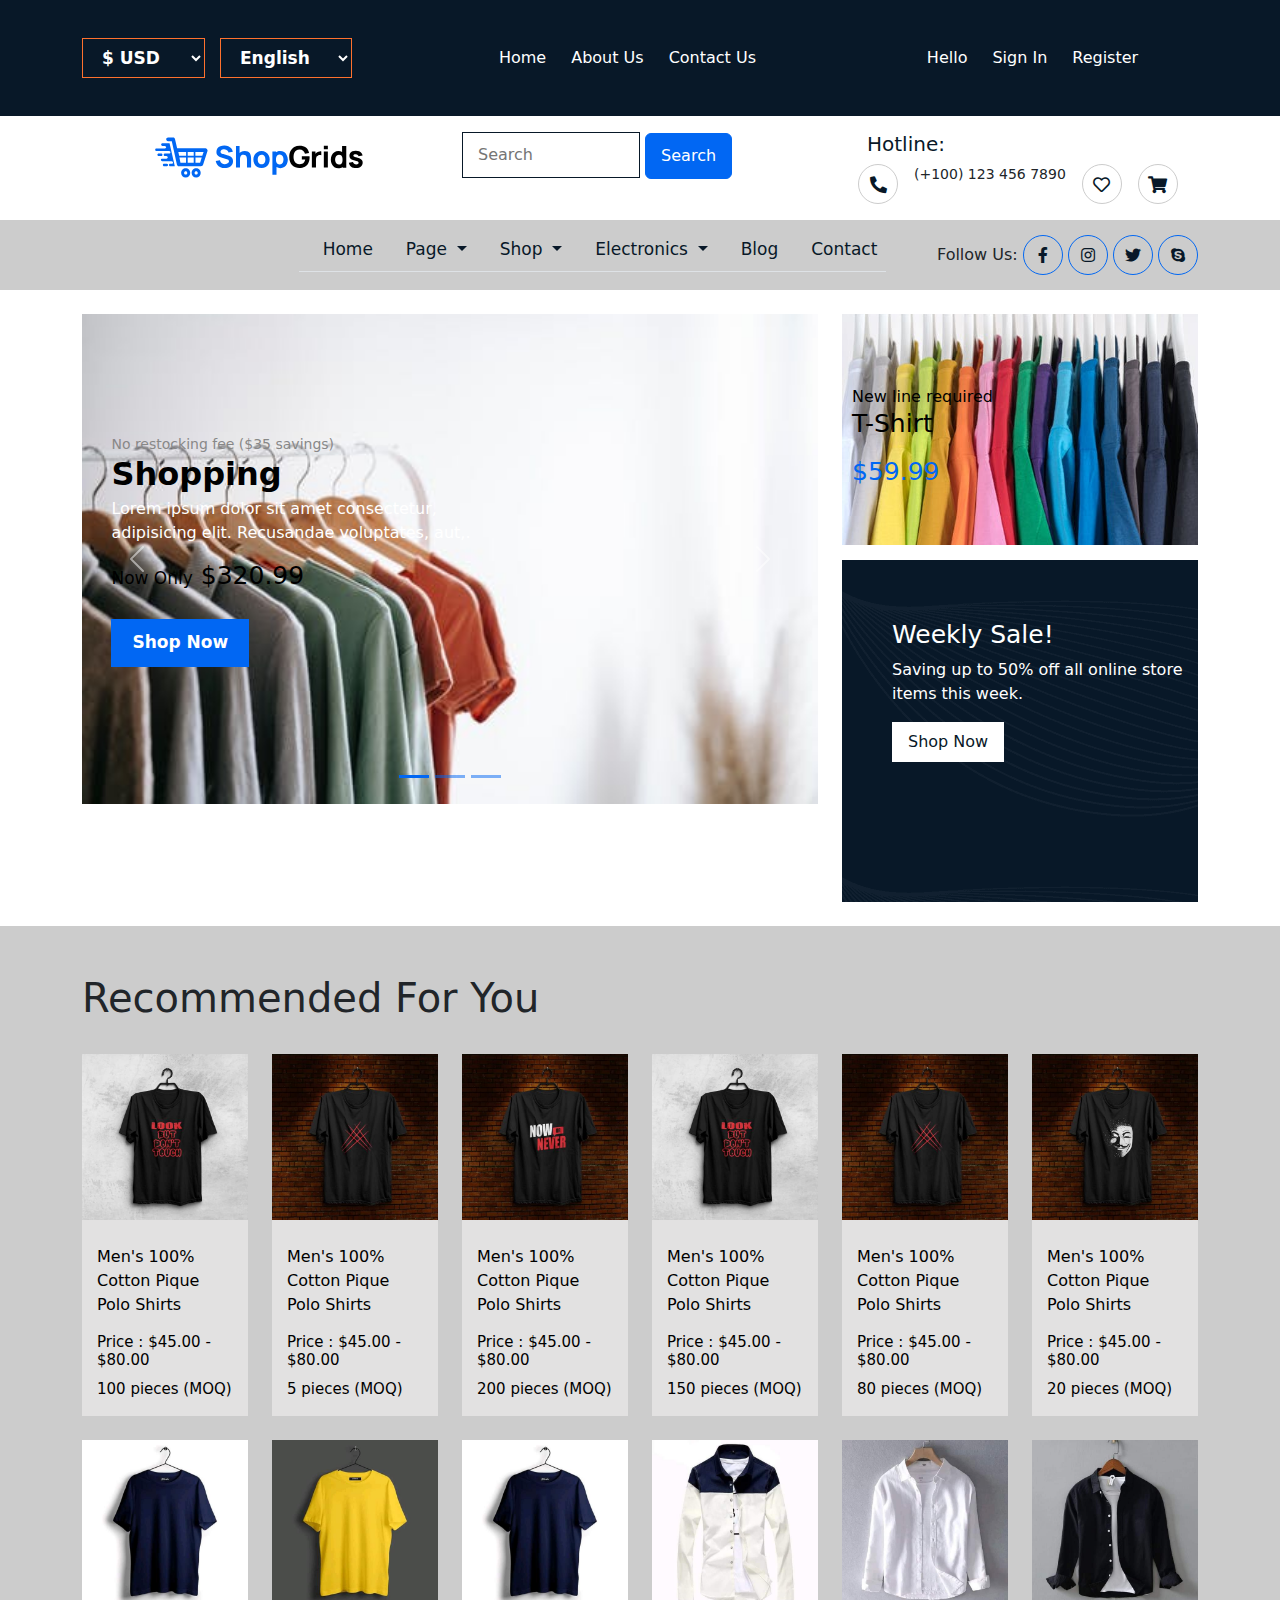
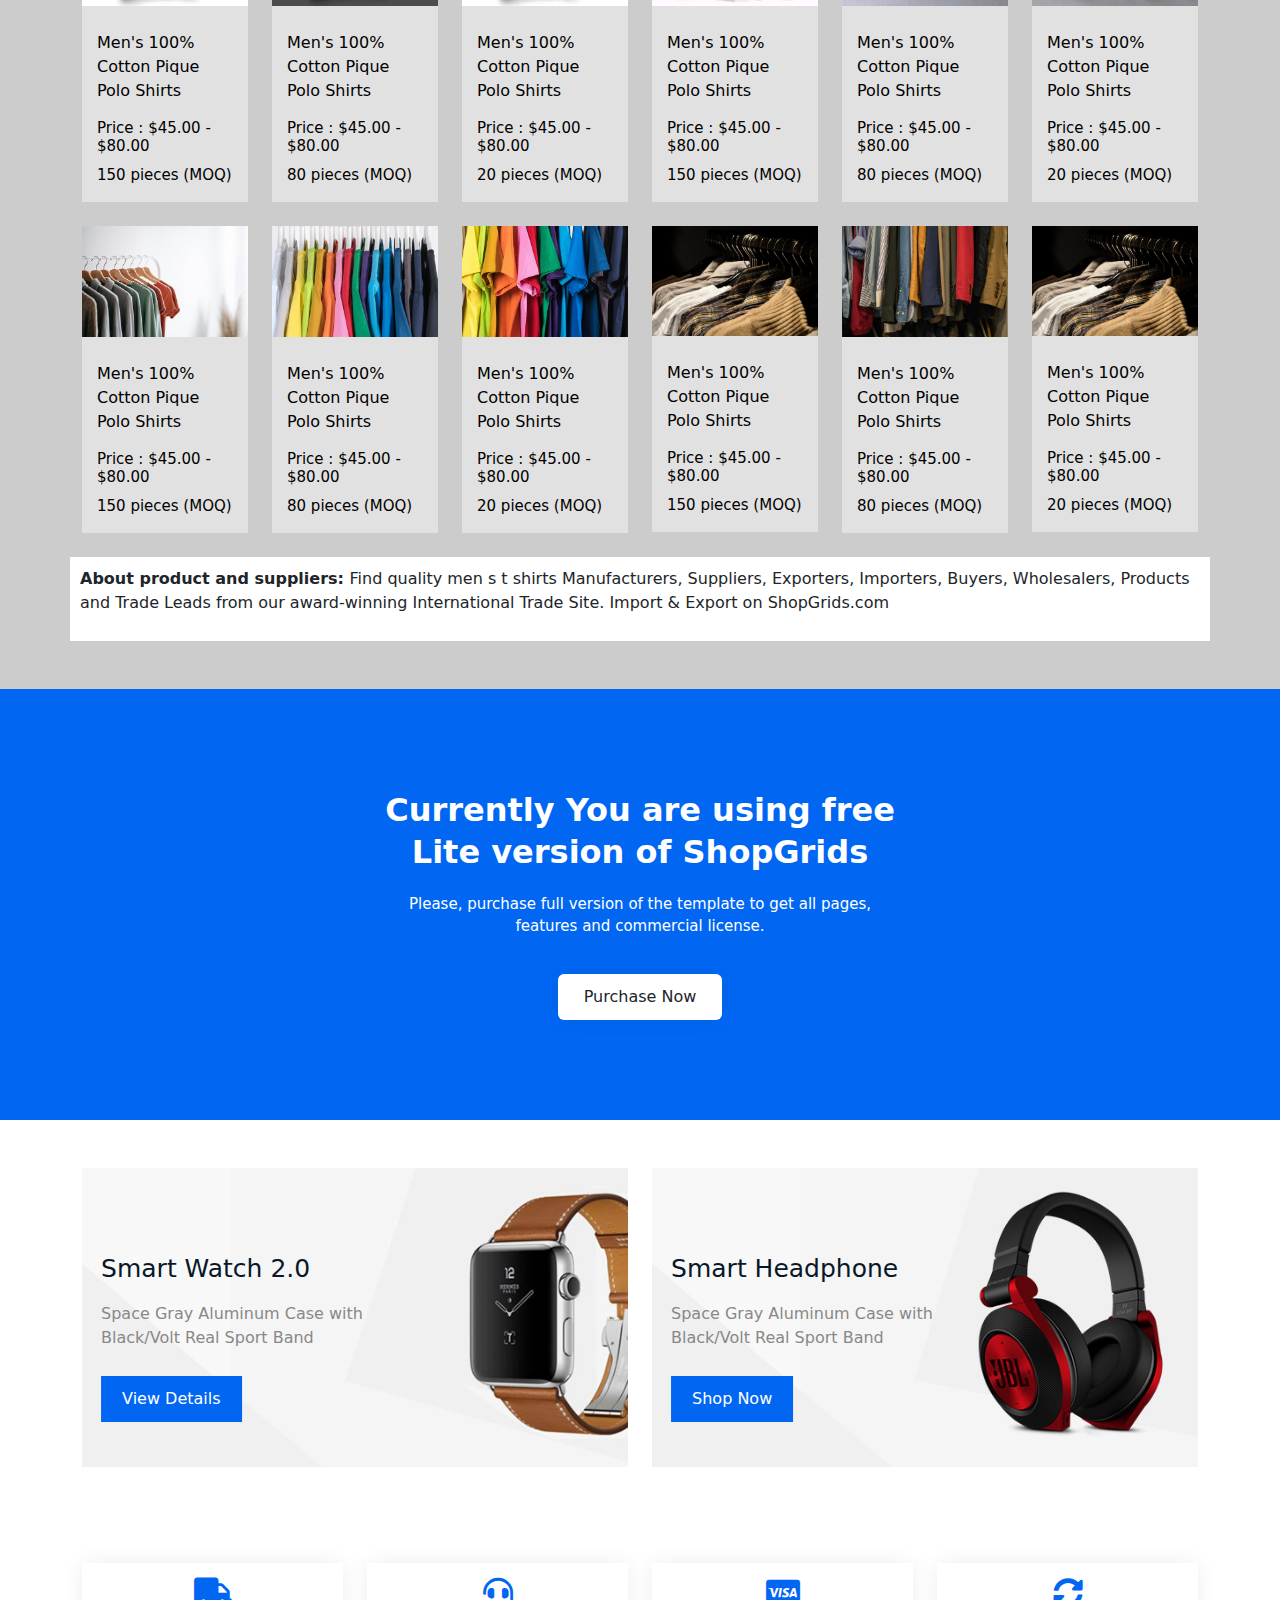
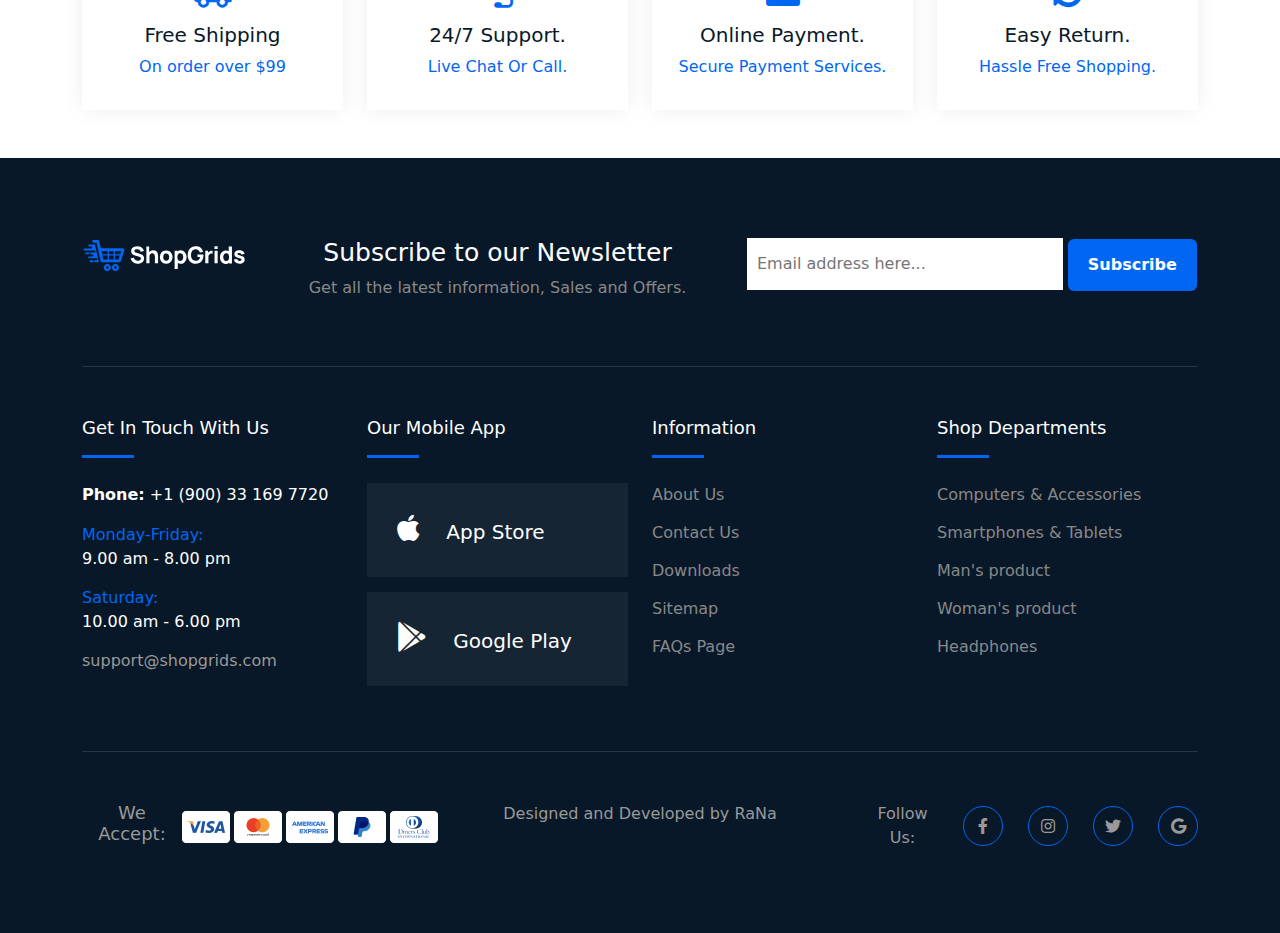
<file: man.html>
<!doctype html>
<html lang="en">
  <head>
    <!-- Required meta tags -->
    <meta charset="utf-8">
    <meta name="viewport" content="width=device-width, initial-scale=1">
    <title>ShopGrids eCommerce</title>
    <!-- Bootstrap CSS -->
    <link href="https://cdn.jsdelivr.net/npm/bootstrap@5.1.1/dist/css/bootstrap.min.css" rel="stylesheet">
    <!-- main css -->
    <link rel="stylesheet" href="css/all.min.css">
    <link rel="stylesheet" href="css/owl.carousel.min.css">
    <link rel="stylesheet" href="css/owl.theme.default.min.css">
    <link rel="stylesheet" href="css/style.css">
    <link rel="stylesheet" href="css/responsive.css">

  </head>
  <body>

    <!-- top header of starts -->
    <section class="top_header">
        <div class="container">
            <div class="row align-items-center">
                <div class="col-md-4 col-10 col-lg-4 m-auto">
                    <div class="select">
                        <ul>
                            <li>
                                <div class="select_position">
                                    <select>
                                        <option value="0">$ USD</option>
                                        <option value="1">€ EURO</option>
                                        <option value="2">$ CAD</option>
                                        <option value="3">₹ INR</option>
                                        <option value="4">¥ CNY</option>
                                        <option value="5">৳ BDT</option>
                                    </select>
                                </div>
                            </li>
                            <li>
                                <div class="select_position">
                                    <select>
                                        <option value="0">English</option>
                                        <option value="1">Español</option>
                                        <option value="2">Filipino</option>
                                        <option value="3">Français</option>
                                        <option value="4">العربية</option>
                                        <option value="5">हिन्दी</option>
                                        <option value="6">বাংলা</option>
                                    </select>
                                </div>
                            </li>
                        </ul>
                    </div>
                </div>
                <div class="col-md-4">
                    <div class="top_menu">
                        <ul>
                            <li><a href="#">home</a></li>
                            <li><a href="#">about us</a></li>
                            <li><a href="#">contact us</a></li>
                        </ul>
                    </div>
                </div>
                <div class="col-md-4">
                    <div class="top_sign">
                        <ul>
                            <li><a href="#">Hello</a></li>
                            <li><a href="#">Sign In</a></li>
                            <li><a href="#">Register</a></li>
                        </ul>
                    </div>
                </div>
            </div>
        </div>
    </section>

    <section class="top_middle py-3">
        <div class="container">
            <div class="row">
                <div class="col-md-4 col-10 m-auto text-center mb-4">
                    <div class="logo_part">
                        <img src="img/logo/logo.svg" class="img-fluid" alt="">
                    </div>
                </div>
                <div class="col-md-4">
                    <div class="top_form">
                        <form action="#">
                            <input type="text" placeholder="Search" required>
                            <button type="submit" class="btn btn_Search">Search</button>
                        </form>
                    </div>
                </div>
                <div class="col-md-4">
                    <div class="top_hotline">
                        <h3>Hotline:</h3>
                        <ul>
                            <li><i class="fas fa-phone-alt"></i></li>
                            <li>(+100) 123 456 7890</li>
                            <div class="top_heart">
                                <li><i class="far fa-heart"></i></li>
                                <li><i class="fas fa-shopping-cart"></i></li>
                            </div>
                        </ul>
                    </div>
                </div>
            </div>
        </div>
    </section>

    <!-- main menu of starts-->
    <section class="main_menu">
        <div class="container">
            <div class="row">
              <div class="col-md-2 col-lg-2 col-2 m-auto">
                <button class="btn btn-primary" type="button" data-bs-toggle="offcanvas" data-bs-target="#offcanvasExample" aria-controls="offcanvasExample">
                  <span class="navbar-toggler-icon"><i class="fas fa-bars"></i></span>
                </button>
              </div>
                <div class="col-md-7">
                    <nav class="navbar navbar-expand-lg navbar-light">
                        <div class="container-fluid">
                          <!-- <a class="navbar-brand" href="#">Navbar</a> -->
                          <button class="navbar-toggler" type="button" data-bs-toggle="collapse" data-bs-target="#navbarSupportedContent" aria-controls="navbarSupportedContent" aria-expanded="false" aria-label="Toggle navigation">
                            <span class="navbar-toggler-icon"></span>
                          </button>
                          <div class="collapse navbar-collapse" id="navbarSupportedContent">
                            <ul class="navbar-nav m-auto mb-2 mb-lg-0 nav-tabs">
                              <li class="nav-item">
                                <a class="nav-link" href="index.html">Home</a>
                              </li>
                              <li class="nav-item dropdown">
                                <a class="nav-link dropdown-toggle" href="#" id="navbarDropdown" role="button" data-bs-toggle="dropdown" aria-expanded="false">
                                  Page
                                </a>
                                <ul class="dropdown-menu" aria-labelledby="navbarDropdown">
                                  <li><a class="dropdown-item" href="#">About Us</a></li>
                                  <li><a class="dropdown-item" href="#">Faq</a></li>
                                  <li><a class="dropdown-item" href="#">Login</a></li>
                                  <li><a class="dropdown-item" href="#">Register</a></li>
                                </ul>
                              </li>
                              <li class="nav-item dropdown">
                                <a class="nav-link dropdown-toggle" href="#" id="navbarDropdown" role="button" data-bs-toggle="dropdown" aria-expanded="false">
                                  Shop
                                </a>
                                <ul class="dropdown-menu" aria-labelledby="navbarDropdown">
                                  <li><a class="dropdown-item" href="#">Shop Grid</a></li>
                                  <li><a class="dropdown-item" href="man.html">Man's product</a></li>
                                  <li><a class="dropdown-item" href="#">Woman's product</a></li>
                                  <li><a class="dropdown-item" href="#">sunglass</a></li>
                                  <li><a class="dropdown-item" href="#">Computers & Tablets</a></li>
                                  <li><a class="dropdown-item" href="#">Video Games</a></li>
                                  <li><a class="dropdown-item" href="#">Televisions</a></li>
                                  <li><a class="dropdown-item" href="#">Checkout</a></li>
                                </ul>
                              </li>
                              <li class="nav-item dropdown">
                                <a class="nav-link dropdown-toggle" href="#" id="navbarDropdown" role="button" data-bs-toggle="dropdown" aria-expanded="false">
                                  Electronics
                                </a>
                                <ul class="dropdown-menu" aria-labelledby="navbarDropdown">
                                  <li><a class="dropdown-item" href="#">Digital Cameras</a></li>
                                  <li><a class="dropdown-item">Camcorders</a></li>
                                  <li><a class="dropdown-item" href="#">Camera Drones</a></li>
                                  <li><a class="dropdown-item" href="#">Smart Watches</a></li>
                                  <li><a class="dropdown-item" href="#">Microphones</a></li>
                                  <li><a class="dropdown-item" href="#">Chargers</a></li>
                                  <li><a class="dropdown-item" href="#">Batteries</a></li>
                                  <li><a class="dropdown-item" href="#">MP3 Players</a></li>
                                </ul>
                              </li>
                              <li class="nav-item">
                                <a class="nav-link" href="#">Blog</a>
                              </li>
                              <li class="nav-item">
                                <a class="nav-link" href="#">Contact</a>
                              </li>
                            </ul>
                          </div>
                        </div>
                      </nav>
                </div>
                <div class="col-md-3">
                  <div class="top_social">
                    <ul>
                      <li>Follow Us:</li>
                      <li><a href="#"><i class="fab fa-facebook-f"></i></a></li>
                      <li><a href="#"><i class="fab fa-instagram"></i></a></li>
                      <li><a href="#"><i class="fab fa-twitter"></i></a></li>
                      <li><a href="#"><i class="fab fa-skype"></i></a></li>
                    </ul>
                  </div>
                </div>
            </div>
        </div>
        <div class="offcanvas offcanvas-start" tabindex="-1" id="offcanvasExample" aria-labelledby="offcanvasExampleLabel">
          <div class="offcanvas-header">
            <h5 class="offcanvas-title" id="offcanvasExampleLabel">Menu</h5>
            <button type="button" class="btn-close text-reset" data-bs-dismiss="offcanvas" aria-label="Close"></button>
          </div>
          <div class="offcanvas-body">
            <div class="dropdown mt-3">
              <ul class="navbar-nav m-auto mb-2 mb-lg-0 nav-tabs">
                <li class="nav-item">
                  <a class="nav-link" href="index.html">Home</a>
                </li>
                <li class="nav-item dropdown">
                  <a class="nav-link dropdown-toggle" href="#" id="navbarDropdown" role="button" data-bs-toggle="dropdown" aria-expanded="false">
                    Page
                  </a>
                  <ul class="dropdown-menu" aria-labelledby="navbarDropdown">
                    <li><a class="dropdown-item" href="#">About Us</a></li>
                    <li><a class="dropdown-item" href="#">Faq</a></li>
                    <li><a class="dropdown-item" href="#">Login</a></li>
                    <li><a class="dropdown-item" href="#">Register</a></li>
                  </ul>
                </li>
                <li class="nav-item dropdown">
                  <a class="nav-link dropdown-toggle" href="#" id="navbarDropdown" role="button" data-bs-toggle="dropdown" aria-expanded="false">
                    Shop
                  </a>
                  <ul class="dropdown-menu" aria-labelledby="navbarDropdown">
                    <li><a class="dropdown-item" href="#">Shop Grid</a></li>
                    <li><a class="dropdown-item"  href="man.html">Man's product</a></li>
                    <li><a class="dropdown-item" href="#">Woman's product</a></li>
                    <li><a class="dropdown-item" href="#">sunglass</a></li>
                    <li><a class="dropdown-item" href="#">Computers & Tablets</a></li>
                    <li><a class="dropdown-item" href="#">Video Games</a></li>
                    <li><a class="dropdown-item" href="#">Televisions</a></li>
                    <li><a class="dropdown-item" href="#">Checkout</a></li>
                  </ul>
                </li>
                <li class="nav-item dropdown">
                  <a class="nav-link dropdown-toggle" href="#" id="navbarDropdown" role="button" data-bs-toggle="dropdown" aria-expanded="false">
                    Electronics
                  </a>
                  <ul class="dropdown-menu" aria-labelledby="navbarDropdown">
                    <li><a class="dropdown-item" href="#">Digital Cameras</a></li>
                    <li><a class="dropdown-item">Camcorders</a></li>
                    <li><a class="dropdown-item" href="#">Camera Drones</a></li>
                    <li><a class="dropdown-item" href="#">Smart Watches</a></li>
                    <li><a class="dropdown-item" href="#">Microphones</a></li>
                    <li><a class="dropdown-item" href="#">Chargers</a></li>
                    <li><a class="dropdown-item" href="#">Batteries</a></li>
                    <li><a class="dropdown-item" href="#">MP3 Players</a></li>
                  </ul>
                </li>
                <li class="nav-item">
                  <a class="nav-link" href="#">Blog</a>
                </li>
                <li class="nav-item">
                  <a class="nav-link" href="#">Contact</a>
                </li>
              </ul>
            </div>
          </div>
        </div>
    </section>
      

    <!-- starts of section -->
    <section class="banner_section py-4">
      <div class="container">
          <div class="row">
            <div class="col-md-8">
              <div id="carouselExampleCaptions" class="carousel slide" data-bs-ride="carousel">
                <div class="carousel-indicators">
                  <button type="button" data-bs-target="#carouselExampleCaptions" data-bs-slide-to="0" class="active" aria-current="true" aria-label="Slide 1"></button>
                  <button type="button" data-bs-target="#carouselExampleCaptions" data-bs-slide-to="1" aria-label="Slide 2"></button>
                  <button type="button" data-bs-target="#carouselExampleCaptions" data-bs-slide-to="2" aria-label="Slide 3"></button>
                </div>
                <div class="carousel-inner">
                  <div class="carousel-item man-too active">
                    <img src="img/t-shirt/t-2.jpeg" class="img-fluid" class="d-block w-100" alt="...">
                    <div class="carousel-caption d-md-block">
                      <h2><span>No restocking fee ($35 savings)</span> <br> Shopping</h2>
                      <p>Lorem ipsum dolor sit amet consectetur, adipisicing elit. Recusandae voluptates, aut,.</p>
                      <h3><span>Now Only</span> $320.99</h3>
                        <a href="#" class="btn btn_shop">Shop Now</a>
                    </div>
                  </div>
                  <div class="carousel-item man-too">
                    <img src="img/t-shirt/t-3.jpeg" class="img-fluid" class="d-block w-100" alt="...">
                    <div class="carousel-caption d-md-block">
                      <h2>Get the Best Deal on T-Shirt Market</h2>
                      <p>Lorem ipsum dolor sit amet consectetur, adipisicing elit. Recusandae voluptates, aut,.</p>
                      <h3><span>Combo Only:</span> $59.00</h3>
                      <a href="#" class="btn btn_shop">Shop Now</a>
                    </div>
                  </div>
                  <div class="carousel-item man-too">
                    <img src="img/t-shirt/t-4.jpeg" class="img-fluid" class="d-block w-100" alt="...">
                    <div class="carousel-caption d-md-block">
                      <h2><span>No restocking fee ($35 savings)</span> <br> T-shirt Shop</h2>
                      <p>Lorem ipsum dolor sit amet consectetur, adipisicing elit. Recusandae voluptates, aut,.</p>
                      <h3><span>Now Only</span> $32.99</h3>
                      <a href="#" class="btn btn_shop">Shop Now</a>
                    </div>
                  </div>
                </div>
                <button class="carousel-control-prev" type="button" data-bs-target="#carouselExampleCaptions" data-bs-slide="prev">
                  <span class="carousel-control-prev-icon" aria-hidden="true"></span>
                  <span class="visually-hidden">Previous</span>
                </button>
                <button class="carousel-control-next" type="button" data-bs-target="#carouselExampleCaptions" data-bs-slide="next">
                  <span class="carousel-control-next-icon" aria-hidden="true"></span>
                  <span class="visually-hidden">Next</span>
                </button>
              </div>
            </div>
            <div class="col-md-4">
              <div class="row">
                <div class="col-lg-12 col-md-6 col-12">
                  <div class="next_img man">
                    <h2><span>New line required</span> <br> T-Shirt</h2>
                    <h3>$59.99</h3>
                  </div>
                </div>
                <div class="col-lg-12 col-md-6 col-12">
                  <div class="next_two">
                    <h2>Weekly Sale!</h2>
                     <p>Saving up to 50% off all online store items this week.</p>
                      <div class="button">
                        <a class="btn btn_button" href="#">Shop Now</a>
                      </div>
                  </div>
                </div>
              </div>
            </div>
          </div>
      </div>
    </section>



    <!-- man product of starts -->
    <section class="man_product py-5">
        <div class="container">
            <div class="row">
                <div class="man_text mb-4">
                    <h1>Recommended For You</h1>
                </div>
            </div>
            <div class="row">
                <div class="col-md-6">
                    <div class="row">
                        <div class="col-md-4">
                            <div class="img_one">
                                <a href="cart.html"><img src="img/t-shirt/1.jpg" class="img-fluid" alt="">
                                    <div class="img_text">
                                        <p>Men's 100% Cotton  Pique Polo Shirts</p>
                                        <h6>Price : $45.00 - $80.00</h6>
                                        <span>100 pieces (MOQ)</span>
                                    </div>
                                 </a>
                            </div>
                        </div>
                        <div class="col-md-4">
                            <div class="img_one">
                                <a href="cart.html"><img src="img/t-shirt/8.jpg" class="img-fluid" alt="">
                                    <div class="img_text">
                                        <p>Men's 100% Cotton  Pique Polo Shirts</p>
                                        <h6>Price : $45.00 - $80.00</h6>
                                        <span>5 pieces (MOQ)</span>
                                    </div>
                                 </a>
                            </div>
                        </div>
                        <div class="col-md-4">
                            <div class="img_one">
                                <a href="cart.html"><img src="img/t-shirt/10.jpg" class="img-fluid" alt="">
                                    <div class="img_text">
                                        <p>Men's 100% Cotton  Pique Polo Shirts</p>
                                        <h6>Price : $45.00 - $80.00</h6>
                                        <span>200 pieces (MOQ)</span>
                                    </div>
                                 </a>
                            </div>
                        </div>
                    </div>
                </div>
                <div class="col-md-6">
                    <div class="row">
                        <div class="col-md-4 mb-4">
                            <div class="img_one">
                                <a href="cart.html"><img src="img/t-shirt/1.jpg" class="img-fluid" alt="">
                                    <div class="img_text">
                                        <p>Men's 100% Cotton  Pique Polo Shirts</p>
                                        <h6>Price : $45.00 - $80.00</h6>
                                        <span>150 pieces (MOQ)</span>
                                    </div>
                                 </a>
                            </div>
                        </div>
                        <div class="col-md-4 mb-4">
                            <div class="img_one">
                                <a href="cart.html"><img src="img/t-shirt/8.jpg" class="img-fluid" alt="">
                                    <div class="img_text">
                                        <p>Men's 100% Cotton  Pique Polo Shirts</p>
                                        <h6>Price : $45.00 - $80.00</h6>
                                        <span>80 pieces (MOQ)</span>
                                    </div>
                                 </a>
                            </div>
                        </div>
                        <div class="col-md-4 mb-3">
                            <div class="img_one">
                                <a href="cart.html"><img src="img/t-shirt/12.jpg" class="img-fluid" alt="">
                                    <div class="img_text">
                                        <p>Men's 100% Cotton  Pique Polo Shirts</p>
                                        <h6>Price : $45.00 - $80.00</h6>
                                        <span>20 pieces (MOQ)</span>
                                    </div>
                                 </a>
                            </div>
                        </div>
                    </div>
                </div>
                    <!--man's of Shirt product-->
                <div class="col-md-6">
                    <div class="row">
                        <div class="col-md-4 mb-4">
                            <div class="img_one">
                                <a href="cart.html"><img src="img/t-shirt/26.jpg" class="img-fluid" alt="">
                                    <div class="img_text">
                                        <p>Men's 100% Cotton  Pique Polo Shirts</p>
                                        <h6>Price : $45.00 - $80.00</h6>
                                        <span>150 pieces (MOQ)</span>
                                    </div>
                                 </a>
                            </div>
                        </div>
                        <div class="col-md-4 mb-4">
                            <div class="img_one">
                                <a href="cart.html"><img src="img/t-shirt/27.jpg" class="img-fluid" alt="">
                                    <div class="img_text">
                                        <p>Men's 100% Cotton  Pique Polo Shirts</p>
                                        <h6>Price : $45.00 - $80.00</h6>
                                        <span>80 pieces (MOQ)</span>
                                    </div>
                                 </a>
                            </div>
                        </div>
                        <div class="col-md-4 mb-4">
                            <div class="img_one">
                                <a href="cart.html"><img src="img/t-shirt/26.jpg" class="img-fluid" alt="">
                                    <div class="img_text">
                                        <p>Men's 100% Cotton  Pique Polo Shirts</p>
                                        <h6>Price : $45.00 - $80.00</h6>
                                        <span>20 pieces (MOQ)</span>
                                    </div>
                                 </a>
                            </div>
                        </div>
                        
                    </div>
                </div>

                <div class="col-md-6">
                    <div class="row">
                        <div class="col-md-4 mb-4">
                            <div class="img_one">
                                <a href="shirt.html"><img src="img/shirt/2.jpg" class="img-fluid" alt="">
                                    <div class="img_text">
                                        <p>Men's 100% Cotton  Pique Polo Shirts</p>
                                        <h6>Price : $45.00 - $80.00</h6>
                                        <span>150 pieces (MOQ)</span>
                                    </div>
                                 </a>
                            </div>
                        </div>
                        <div class="col-md-4 mb-4">
                            <div class="img_one">
                                <a href="shirt.html"><img src="img/shirt/5.jpg" class="img-fluid" alt="">
                                    <div class="img_text">
                                        <p>Men's 100% Cotton  Pique Polo Shirts</p>
                                        <h6>Price : $45.00 - $80.00</h6>
                                        <span>80 pieces (MOQ)</span>
                                    </div>
                                 </a>
                            </div>
                        </div>
                        <div class="col-md-4 mb-4">
                            <div class="img_one">
                                <a href="shirt.html"><img src="img/shirt/3.jpg" class="img-fluid" alt="">
                                    <div class="img_text">
                                        <p>Men's 100% Cotton  Pique Polo Shirts</p>
                                        <h6>Price : $45.00 - $80.00</h6>
                                        <span>20 pieces (MOQ)</span>
                                    </div>
                                 </a>
                            </div>
                        </div>
                        
                    </div>
                </div>

                <div class="col-md-6">
                    <div class="row">
                        <div class="col-md-4">
                            <div class="img_one">
                                <a href="cart.html"><img src="img/t-shirt/t-2.jpeg" class="img-fluid" alt="">
                                    <div class="img_text">
                                        <p>Men's 100% Cotton  Pique Polo Shirts</p>
                                        <h6>Price : $45.00 - $80.00</h6>
                                        <span>150 pieces (MOQ)</span>
                                    </div>
                                 </a>
                            </div>
                        </div>
                        <div class="col-md-4">
                            <div class="img_one">
                                <a href="cart.html"><img src="img/t-shirt/t-3.jpeg" class="img-fluid" alt="">
                                    <div class="img_text">
                                        <p>Men's 100% Cotton  Pique Polo Shirts</p>
                                        <h6>Price : $45.00 - $80.00</h6>
                                        <span>80 pieces (MOQ)</span>
                                    </div>
                                 </a>
                            </div>
                        </div>
                        <div class="col-md-4">
                            <div class="img_one">
                                <a href="cart.html"><img src="img/t-shirt/t-4.jpeg" class="img-fluid" alt="">
                                    <div class="img_text">
                                        <p>Men's 100% Cotton  Pique Polo Shirts</p>
                                        <h6>Price : $45.00 - $80.00</h6>
                                        <span>20 pieces (MOQ)</span>
                                    </div>
                                 </a>
                            </div>
                        </div>
                        
                    </div>
                </div>

                <div class="col-md-6">
                    <div class="row">
                        <div class="col-md-4">
                            <div class="img_one">
                                <a href="shirt.html"><img src="img/shirt/s-3.jpeg" class="img-fluid" alt="">
                                    <div class="img_text">
                                        <p>Men's 100% Cotton  Pique Polo Shirts</p>
                                        <h6>Price : $45.00 - $80.00</h6>
                                        <span>150 pieces (MOQ)</span>
                                    </div>
                                 </a>
                            </div>
                        </div>
                        <div class="col-md-4">
                            <div class="img_one">
                                <a href="shirt.html"><img src="img/shirt/s-2.jpeg" class="img-fluid" alt="">
                                    <div class="img_text">
                                        <p>Men's 100% Cotton  Pique Polo Shirts</p>
                                        <h6>Price : $45.00 - $80.00</h6>
                                        <span>80 pieces (MOQ)</span>
                                    </div>
                                 </a>
                            </div>
                        </div>
                        <div class="col-md-4">
                            <div class="img_one">
                                <a href="shirt.html"><img src="img/shirt/s-3.jpeg" class="img-fluid" alt="">
                                    <div class="img_text">
                                        <p>Men's 100% Cotton  Pique Polo Shirts</p>
                                        <h6>Price : $45.00 - $80.00</h6>
                                        <span>20 pieces (MOQ)</span>
                                    </div>
                                 </a>
                            </div>
                        </div>
                        
                    </div>
                </div>

            </div>
            <div class="row pt-4">
                <div class="man_about">
                    <p><b>About product and suppliers: </b>Find quality men s t shirts Manufacturers, Suppliers, Exporters, Importers, Buyers, Wholesalers, Products and Trade Leads from our award-winning International Trade Site. Import &amp; Export on ShopGrids.com</p>
                </div>
            </div>
        </div>
    </section>



   
     <!-- Start Call Action Area -->
     <section class="call-action section">
      <div class="container">
          <div class="row ">
              <div class="col-lg-8 offset-lg-2 col-12">
                  <div class="inner">
                      <div class="content">
                          <h2>Currently You are using free<br> Lite version of ShopGrids</h2>
                          <p>Please, purchase full version of the template to get all pages,<br> features and commercial license.</p>
                          <div class="Purchase">
                              <a href="#" class="btn btn_purchase">Purchase Now</a>
                          </div>
                      </div>
                  </div>
              </div>
          </div>
      </div>
  </section>

   <!-- Start Banner Area -->
         <section class="section_banner py-5">
            <div class="container">
              <div class="row">
                <div class="col-md-6">
                  <div class="img">
                    <img src="img/banner/banner-1-bg.jpg" class="img-fluid" alt="">
                      <div class="banner_content">
                        <h2>Smart Watch 2.0</h2>
                        <p>Space Gray Aluminum Case with <br>Black/Volt Real Sport Band </p>
                        <div class="View">
                            <a href="#" class="btn btn_View">View Details</a>
                        </div>
                    </div>
                  </div>
                </div>
                <div class="col-md-6">
                  <div class="img">
                    <img src="img/banner/banner-2-bg.jpg" class="img-fluid" alt="">
                      <div class="banner_content">
                        <h2>Smart Headphone</h2>
                        <p>Space Gray Aluminum Case with <br>Black/Volt Real Sport Band </p>
                        <div class="View">
                            <a href="#" class="btn btn_View">Shop Now</a>
                        </div>
                    </div>
                  </div>
                </div>
              </div>
            </div>
         </section>

          <!-- Start Shipping Info -->
          <section class="shipping_section py-5">
            <div class="container">
              <div class="row">
                <div class="col-md-3 text-center">
                  <div class="shipping_hover">
                      <i class="fas fa-truck"></i>
                    <div class="media_body">
                      <h5>Free Shipping</h5>
                      <p>On order over $99</p>
                    </div>
                  </div>
                </div>
                <div class="col-md-3 text-center">
                  <div class="shipping_hover">
                    <i class="fas fa-headset"></i>
                    <div class="media_body">
                      <h5>24/7 Support.</h5>
                      <p>Live Chat Or Call.</p>
                    </div>
                  </div>
                </div>
                <div class="col-md-3 text-center">
                  <div class="shipping_hover">
                    <i class="fab fa-cc-visa"></i>
                    <div class="media_body">
                      <h5>Online Payment.</h5>
                      <p>Secure Payment Services.</p>
                    </div>
                  </div>
                </div>
                <div class="col-md-3 text-center">
                  <div class="shipping_hover">
                    <i class="fas fa-sync-alt"></i>
                    <div class="media_body">
                      <h5>Easy Return.</h5>
                      <p>Hassle Free Shopping.</p>
                    </div>
                  </div>
                </div>
              </div>
            </div>
          </section>

<!-- Start Footer Area -->
          <footer class="footer_section">
            <div class="container">
              <div class="row">
                <div class="col-md-2">
                  <div class="footer_logo">
                    <img src="img/logo/white-logo.svg" class="img-fluid" alt="">
                  </div>
                </div>
                <div class="col-md-5 text-center">
                  <div class="footer_text">
                    <h4>Subscribe to our Newsletter</h4>
                    <p>Get all the latest information, Sales and Offers.</p>
                  </div>
                </div>
                <div class="col-md-5">
                  <div class="newsletter_form">
                    <form action="#">
                        <input name="EMAIL" placeholder="Email address here..." type="email">
                        <button type="submit" class="btn btn_subscribe">Subscribe</button>
                    </form>
                </div>
                </div>
              </div>
              <hr>
              <div class="row">
                <div class="col-md-3">
                  <div class="footer_middle">
                    <h5>Get In Touch With Us</h5>
                    <span class="Touch"></span>
                    <p> <b>Phone:</b> +1 (900) 33 169 7720</p>
                    <ul>
                      <li><span>Monday-Friday: </span> <br> 9.00 am - 8.00 pm</li>
                      <li><span>Saturday: </span> <br> 10.00 am - 6.00 pm</li>
                  </ul>
                   <a href="#">support@shopgrids.com</a>
                  </div>
                </div>
                <div class="col-md-3">
                  <div class="single_footer">
                      <h5>Our Mobile App</h5>
                      <span class="Touch"></span>
                      <ul>
                          <li>
                              <a href="#">
                                <i class="fab fa-apple"></i>
                                  <span class="big_title">App Store</span>
                              </a>
                          </li>
                          <li>
                              <a href="#">
                                <i class="fab fa-google-play"></i>
                                  <span class="big_title">Google Play</span>
                              </a>
                          </li>
                      </ul>
                  </div>
              </div>
              <div class="col-md-3">
                <div class="Information">
                  <h5>Information</h5>
                  <span class="Touch"></span>
                  <ul>
                    <li><a href="#">About Us</a></li>
                    <li><a href="#">Contact Us</a></li>
                    <li><a href="#">Downloads</a></li>
                    <li><a href="#">Sitemap</a></li>
                    <li><a href="#">FAQs Page</a></li>
                  </ul>
                </div>
              </div>
              <div class="col-md-3">
                <div class="Departments">
                  <h5>Shop Departments</h5>
                  <span class="Touch"></span>
                  <ul>
                    <li><a href="#">Computers & Accessories</a></li>
                    <li><a href="#">Smartphones & Tablets</a></li>
                    <li><a href="#">Man's product</a></li>
                    <li><a href="#">Woman's product</a></li>
                    <li><a href="#">Headphones</a></li>
                  </ul>
                </div>
              </div>
              </div>
              <hr>
              <div class="row text-center">
                <div class="col-md-4">
                  <div class="footer_bottom">
                    <div class="payment_cart">
                      <h5>We Accept:</h5>
                      <img src="img/footer/credit-cards-footer.png" class="img-fluid" alt="">
                    </div>
                  </div>
                </div>
                <div class="col-md-4">
                  <div class="copyright">
                    <p>Designed and Developed by <a href="#">RaNa</a> </p>
                  </div>
                </div>
                <div class="col-md-4">
                  <div class="top_social social">
                    <ul>
                      <li>Follow Us:</li>
                      <li><a href="#"><i class="fab fa-facebook-f"></i></a></li>
                      <li><a href="#"><i class="fab fa-instagram"></i></a></li>
                      <li><a href="#"><i class="fab fa-twitter"></i></a></li>
                      <li><a href="#"><i class="fab fa-google"></i></a></li>
                    </ul>
                  </div>
                </div>
              </div>
            </div>
          </footer>


    <!-- Option 1: Bootstrap Bundle with Popper -->
    <script src="https://ajax.googleapis.com/ajax/libs/jquery/1.12.4/jquery.min.js"></script>
    <script src="https://cdn.jsdelivr.net/npm/bootstrap@5.1.1/dist/js/bootstrap.bundle.min.js"></script>
    <script src="js/owl.carousel.min.js"></script>

    <script>

        $(document).ready(function(){
          $(".owl-carousel").owlCarousel({
              loop:true,
              margin:10,
              nav:false,
              dots:true,
              items: 1,
              autoplay:true,
              smartspeed: 2000,
              autoplayTimeout:3000,
          });
        });
        const mainCarousel = new Carousel(document.querySelector("#mainCarousel"), {
    Dots: false,
    on: {
      createSlide: (carousel, slide) => {
        slide.Panzoom = new Panzoom(slide.$el.querySelector(".panzoom"), {
          panOnlyZoomed: true,
          resizeParent: true,
        });
      },
      deleteSlide: (carousel, slide) => {
        if (slide.Panzoom) {
          slide.Panzoom.destroy();
          slide.Panzoom = null;
        }
      },
    },
  });
  
  const thumbCarousel = new Carousel(document.querySelector("#thumbCarousel"), {
    Sync: {
      target: mainCarousel,
      friction: 0,
    },
    Dots: false,
    Navigation: false,
    center: true,
    infinite: false,
  });
      </script>
  </body>
</html>
</file>
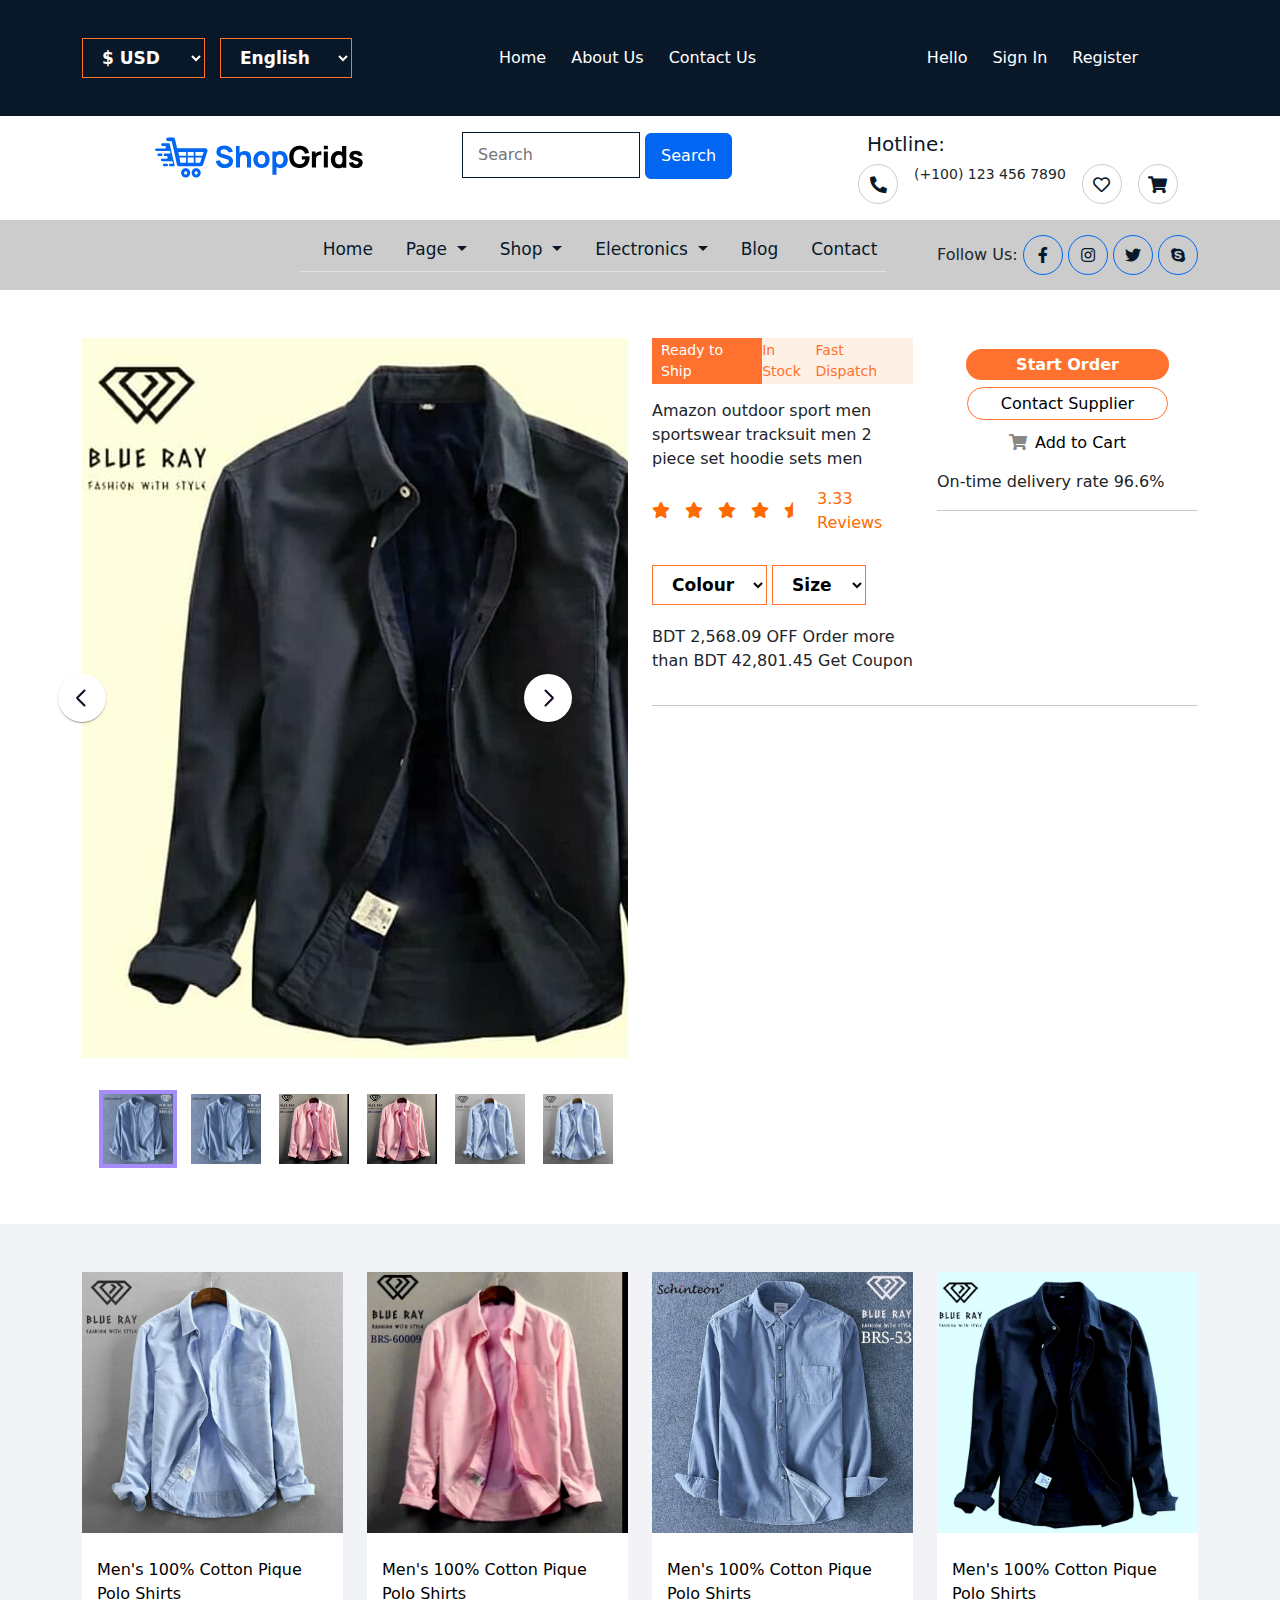
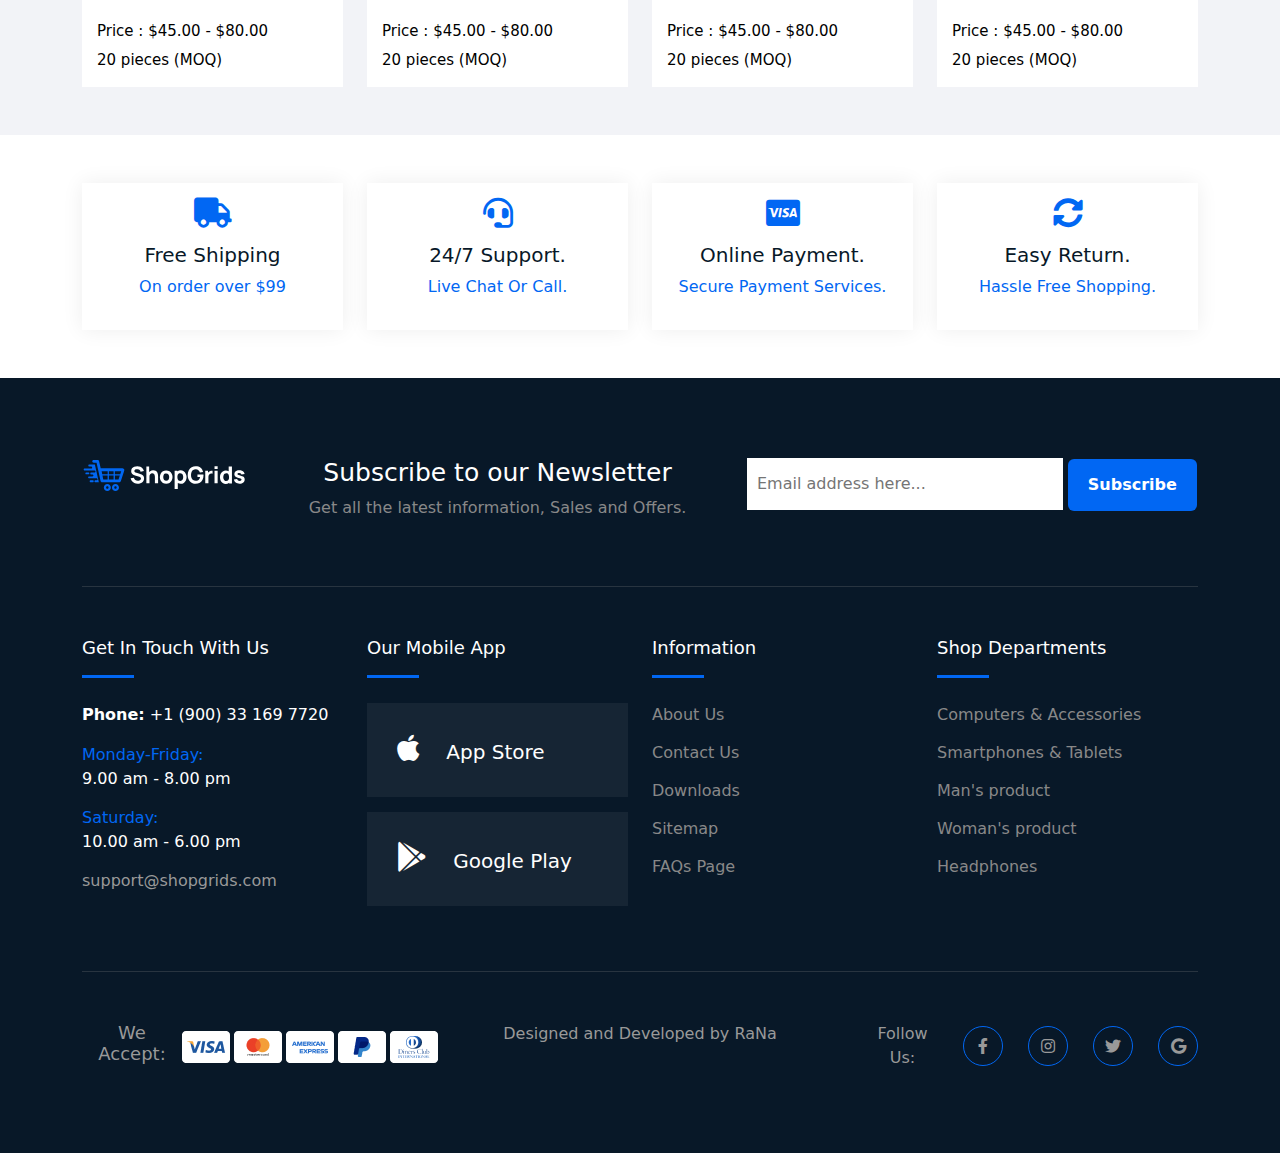
<file: shirt.html>
<!doctype html>
<html lang="en">
  <head>
    <!-- Required meta tags -->
    <meta charset="utf-8">
    <meta name="viewport" content="width=device-width, initial-scale=1">
    <title>ShopGrids eCommerce</title>
    <!-- Bootstrap CSS -->
    <link href="https://cdn.jsdelivr.net/npm/bootstrap@5.1.1/dist/css/bootstrap.min.css" rel="stylesheet">

    <link href="https://cdn.jsdelivr.net/npm/bootstrap@5.1.1/dist/css/bootstrap.min.css" rel="stylesheet">
    <link  rel="stylesheet" href="https://cdn.jsdelivr.net/npm/@fancyapps/ui@4.0/dist/fancybox.css">
    <!-- main css -->
    <link rel="stylesheet" href="css/all.min.css">
    <link rel="stylesheet" href="css/owl.carousel.min.css">
    <link rel="stylesheet" href="css/owl.theme.default.min.css">
    <link rel="stylesheet" href="css/style.css">
    <link rel="stylesheet" href="css/responsive.css">

  </head>
  <body>

    <!-- top header of starts -->
    <section class="top_header">
        <div class="container">
            <div class="row align-items-center">
                <div class="col-md-4 col-10 col-lg-4 m-auto">
                    <div class="select">
                        <ul>
                            <li>
                                <div class="select_position">
                                    <select>
                                        <option value="0">$ USD</option>
                                        <option value="1">€ EURO</option>
                                        <option value="2">$ CAD</option>
                                        <option value="3">₹ INR</option>
                                        <option value="4">¥ CNY</option>
                                        <option value="5">৳ BDT</option>
                                    </select>
                                </div>
                            </li>
                            <li>
                                <div class="select_position">
                                    <select>
                                        <option value="0">English</option>
                                        <option value="1">Español</option>
                                        <option value="2">Filipino</option>
                                        <option value="3">Français</option>
                                        <option value="4">العربية</option>
                                        <option value="5">हिन्दी</option>
                                        <option value="6">বাংলা</option>
                                    </select>
                                </div>
                            </li>
                        </ul>
                    </div>
                </div>
                <div class="col-md-4">
                    <div class="top_menu">
                        <ul>
                            <li><a href="#">home</a></li>
                            <li><a href="#">about us</a></li>
                            <li><a href="#">contact us</a></li>
                        </ul>
                    </div>
                </div>
                <div class="col-md-4">
                    <div class="top_sign">
                        <ul>
                            <li><a href="#">Hello</a></li>
                            <li><a href="#">Sign In</a></li>
                            <li><a href="#">Register</a></li>
                        </ul>
                    </div>
                </div>
            </div>
        </div>
    </section>

    <section class="top_middle py-3">
        <div class="container">
            <div class="row">
                <div class="col-md-4 col-10 m-auto text-center mb-4">
                    <div class="logo_part">
                        <img src="img/logo/logo.svg" class="img-fluid" alt="">
                    </div>
                </div>
                <div class="col-md-4">
                    <div class="top_form">
                        <form action="#">
                            <input type="text" placeholder="Search" required>
                            <button type="submit" class="btn btn_Search">Search</button>
                        </form>
                    </div>
                </div>
                <div class="col-md-4">
                    <div class="top_hotline">
                        <h3>Hotline:</h3>
                        <ul>
                            <li><i class="fas fa-phone-alt"></i></li>
                            <li>(+100) 123 456 7890</li>
                            <div class="top_heart">
                                <li><i class="far fa-heart"></i></li>
                                <li><i class="fas fa-shopping-cart"></i></li>
                            </div>
                        </ul>
                    </div>
                </div>
            </div>
        </div>
    </section>

    <!-- main menu of starts-->
    <section class="main_menu">
        <div class="container">
            <div class="row">
              <div class="col-md-2 col-lg-2 col-2 m-auto">
                <button class="btn btn-primary" type="button" data-bs-toggle="offcanvas" data-bs-target="#offcanvasExample" aria-controls="offcanvasExample">
                  <span class="navbar-toggler-icon"><i class="fas fa-bars"></i></span>
                </button>
              </div>
                <div class="col-md-7">
                    <nav class="navbar navbar-expand-lg navbar-light">
                        <div class="container-fluid">
                          <!-- <a class="navbar-brand" href="#">Navbar</a> -->
                          <button class="navbar-toggler" type="button" data-bs-toggle="collapse" data-bs-target="#navbarSupportedContent" aria-controls="navbarSupportedContent" aria-expanded="false" aria-label="Toggle navigation">
                            <span class="navbar-toggler-icon"></span>
                          </button>
                          <div class="collapse navbar-collapse" id="navbarSupportedContent">
                            <ul class="navbar-nav m-auto mb-2 mb-lg-0 nav-tabs">
                              <li class="nav-item">
                                <a class="nav-link" href="index.html">Home</a>
                              </li>
                              <li class="nav-item dropdown">
                                <a class="nav-link dropdown-toggle" href="#" id="navbarDropdown" role="button" data-bs-toggle="dropdown" aria-expanded="false">
                                  Page
                                </a>
                                <ul class="dropdown-menu" aria-labelledby="navbarDropdown">
                                  <li><a class="dropdown-item" href="#">About Us</a></li>
                                  <li><a class="dropdown-item" href="#">Faq</a></li>
                                  <li><a class="dropdown-item" href="#">Login</a></li>
                                  <li><a class="dropdown-item" href="#">Register</a></li>
                                </ul>
                              </li>
                              <li class="nav-item dropdown">
                                <a class="nav-link dropdown-toggle" href="#" id="navbarDropdown" role="button" data-bs-toggle="dropdown" aria-expanded="false">
                                  Shop
                                </a>
                                <ul class="dropdown-menu" aria-labelledby="navbarDropdown">
                                  <li><a class="dropdown-item" href="#">Shop Grid</a></li>
                                  <li><a class="dropdown-item" href="man.html">Man's product</a></li>
                                  <li><a class="dropdown-item" href="#">Woman's product</a></li>
                                  <li><a class="dropdown-item" href="#">sunglass</a></li>
                                  <li><a class="dropdown-item" href="#">Computers & Tablets</a></li>
                                  <li><a class="dropdown-item" href="#">Video Games</a></li>
                                  <li><a class="dropdown-item" href="#">Televisions</a></li>
                                  <li><a class="dropdown-item" href="#">Checkout</a></li>
                                </ul>
                              </li>
                              <li class="nav-item dropdown">
                                <a class="nav-link dropdown-toggle" href="#" id="navbarDropdown" role="button" data-bs-toggle="dropdown" aria-expanded="false">
                                  Electronics
                                </a>
                                <ul class="dropdown-menu" aria-labelledby="navbarDropdown">
                                  <li><a class="dropdown-item" href="#">Digital Cameras</a></li>
                                  <li><a class="dropdown-item">Camcorders</a></li>
                                  <li><a class="dropdown-item" href="#">Camera Drones</a></li>
                                  <li><a class="dropdown-item" href="#">Smart Watches</a></li>
                                  <li><a class="dropdown-item" href="#">Microphones</a></li>
                                  <li><a class="dropdown-item" href="#">Chargers</a></li>
                                  <li><a class="dropdown-item" href="#">Batteries</a></li>
                                  <li><a class="dropdown-item" href="#">MP3 Players</a></li>
                                </ul>
                              </li>
                              <li class="nav-item">
                                <a class="nav-link" href="#">Blog</a>
                              </li>
                              <li class="nav-item">
                                <a class="nav-link" href="#">Contact</a>
                              </li>
                            </ul>
                          </div>
                        </div>
                      </nav>
                </div>
                <div class="col-md-3">
                  <div class="top_social">
                    <ul>
                      <li>Follow Us:</li>
                      <li><a href="#"><i class="fab fa-facebook-f"></i></a></li>
                      <li><a href="#"><i class="fab fa-instagram"></i></a></li>
                      <li><a href="#"><i class="fab fa-twitter"></i></a></li>
                      <li><a href="#"><i class="fab fa-skype"></i></a></li>
                    </ul>
                  </div>
                </div>
            </div>
        </div>
        <div class="offcanvas offcanvas-start" tabindex="-1" id="offcanvasExample" aria-labelledby="offcanvasExampleLabel">
          <div class="offcanvas-header">
            <h5 class="offcanvas-title" id="offcanvasExampleLabel">Menu</h5>
            <button type="button" class="btn-close text-reset" data-bs-dismiss="offcanvas" aria-label="Close"></button>
          </div>
          <div class="offcanvas-body">
            <div class="dropdown mt-3">
              <ul class="navbar-nav m-auto mb-2 mb-lg-0 nav-tabs">
                <li class="nav-item">
                  <a class="nav-link" href="index.html">Home</a>
                </li>
                <li class="nav-item dropdown">
                  <a class="nav-link dropdown-toggle" href="#" id="navbarDropdown" role="button" data-bs-toggle="dropdown" aria-expanded="false">
                    Page
                  </a>
                  <ul class="dropdown-menu" aria-labelledby="navbarDropdown">
                    <li><a class="dropdown-item" href="#">About Us</a></li>
                    <li><a class="dropdown-item" href="#">Faq</a></li>
                    <li><a class="dropdown-item" href="#">Login</a></li>
                    <li><a class="dropdown-item" href="#">Register</a></li>
                  </ul>
                </li>
                <li class="nav-item dropdown">
                  <a class="nav-link dropdown-toggle" href="#" id="navbarDropdown" role="button" data-bs-toggle="dropdown" aria-expanded="false">
                    Shop
                  </a>
                  <ul class="dropdown-menu" aria-labelledby="navbarDropdown">
                    <li><a class="dropdown-item" href="#">Shop Grid</a></li>
                    <li><a class="dropdown-item"  href="man.html">Man's product</a></li>
                    <li><a class="dropdown-item" href="#">Woman's product</a></li>
                    <li><a class="dropdown-item" href="#">sunglass</a></li>
                    <li><a class="dropdown-item" href="#">Computers & Tablets</a></li>
                    <li><a class="dropdown-item" href="#">Video Games</a></li>
                    <li><a class="dropdown-item" href="#">Televisions</a></li>
                    <li><a class="dropdown-item" href="#">Checkout</a></li>
                  </ul>
                </li>
                <li class="nav-item dropdown">
                  <a class="nav-link dropdown-toggle" href="#" id="navbarDropdown" role="button" data-bs-toggle="dropdown" aria-expanded="false">
                    Electronics
                  </a>
                  <ul class="dropdown-menu" aria-labelledby="navbarDropdown">
                    <li><a class="dropdown-item" href="#">Digital Cameras</a></li>
                    <li><a class="dropdown-item">Camcorders</a></li>
                    <li><a class="dropdown-item" href="#">Camera Drones</a></li>
                    <li><a class="dropdown-item" href="#">Smart Watches</a></li>
                    <li><a class="dropdown-item" href="#">Microphones</a></li>
                    <li><a class="dropdown-item" href="#">Chargers</a></li>
                    <li><a class="dropdown-item" href="#">Batteries</a></li>
                    <li><a class="dropdown-item" href="#">MP3 Players</a></li>
                  </ul>
                </li>
                <li class="nav-item">
                  <a class="nav-link" href="#">Blog</a>
                </li>
                <li class="nav-item">
                  <a class="nav-link" href="#">Contact</a>
                </li>
              </ul>
            </div>
          </div>
        </div>
    </section>
      

    <!-- starts of cart section -->
    <section class="cart_section py-5">
        <div class="container">
            <div class="row">
                <div class="col-md-6">
                    <div class="cart_product">
                          
                          <div id="mainCarousel" class="carousel mb-4 w-10/12 max-w-xl mx-auto">
                            <div class="carousel__slide">
                              <div class="panzoom">
                                <img class="panzoom__content" src="img/shirt/Shirt-1 (49).jpg" />
                              </div>
                            </div>
                            <div class="carousel__slide">
                              <div class="panzoom">
                                <img class="panzoom__content" src="img/shirt/3.jpg" />
                              </div>
                            </div>
                            <div class="carousel__slide">
                              <div class="panzoom">
                                <img class="panzoom__content" src="img/shirt/1.jpg" />
                              </div>
                            </div>
                            <div class="carousel__slide">
                                <div class="panzoom">
                                  <img class="panzoom__content" src="img/shirt/2.jpg" />
                                </div>
                              </div>
                              <div class="carousel__slide">
                                <div class="panzoom">
                                  <img class="panzoom__content" src="img/shirt/Shirt-1 (44).jpg" />
                                </div>
                              </div>
                          </div>
                          
                          <div id="thumbCarousel" class="carousel">
                            <div class="carousel__slide">
                              <img class="panzoom__content" src="img/shirt/Shirt-1 (45).jpg" />
                            </div>
                            <div class="carousel__slide">
                              <img class="panzoom__content" src="img/shirt/Shirt-1 (45).jpg" />
                            </div>
                            <div class="carousel__slide">
                              <img class="panzoom__content" src="img/shirt/Shirt-1 (51).jpg" />
                            </div>
                            <div class="carousel__slide">
                                <img class="panzoom__content" src="img/shirt/Shirt-1 (51).jpg" />
                              </div>
                              <div class="carousel__slide">
                                <img class="panzoom__content" src="img/shirt/Shirt-1 (50).jpg" />
                              </div>
                              <div class="carousel__slide">
                                <img class="panzoom__content" src="img/shirt/Shirt-1 (50).jpg" />
                              </div>
                          </div>
                    </div>
                </div>
                <div class="col-md-6">
                    <div class="row">
                        <div class="col-md-6">
                            <div class="stock">
                                <ul>
                                    <li class="ship">Ready to Ship</li>
                                    <li>In Stock</li>
                                    <li>Fast Dispatch</li>
                                </ul>
                            </div>
                            <p class="para">Amazon outdoor sport men sportswear tracksuit men 2 piece set hoodie sets men</p>
                            
                            <div class="star">
                                <ul>
                                    <li><i class="fas fa-star"></i></li>
                                    <li><i class="fas fa-star"></i></li>
                                    <li><i class="fas fa-star"></i></li>
                                    <li><i class="fas fa-star"></i></li>
                                    <li><i class="fas fa-star-half"></i></li>
                                    <li>3.33 Reviews</li>
                                </ul>
                            </div>
                                <div class="select">
                                    <select name="" id="">
                                        <option value="">Colour</option>
                                        <option value="">Black</option>
                                        <option value="">White</option>
                                        <option value="">Red</option>
                                        <option value=""> Blue</option>
                                    </select>
                                    <select class="option">
                                        <option value="">Size</option>
                                        <option value="">S</option>
                                        <option value="">M</option>
                                        <option value="">L</option>
                                        <option value=""> XL</option>
                                        <option value="">2 XL</option>
                                        <option value="">3 XL</option>
                                    </select>
                                </div>
                            <p class="para">BDT 2,568.09 OFF Order more than BDT 42,801.45 Get Coupon</p>
                        </div>
                        <div class="col-md-6">
                            <div class="order">
                               <ul>
                                   <li> <a href="#" class="Start">Start Order</a></li>
                                   <li><a href="#" class="Supplier">Contact Supplier</a></li>
                                   <li><a href="#"><i class="fas fa-shopping-cart"></i>Add to Cart</a></li>
                               </ul>
                                 <p>On-time delivery rate 96.6%</p>
                            </div>
                            <hr>
                        </div>
                    </div>
                    <hr>
                </div>
            </div>
        </div>
    </section>


    <section class="cart_img py-5">
        <div class="container">
            <div class="row">
                <div class="col-md-3">
                    <div class="cart_shadow">
                        <div class="cart_price">
                            <a href="shirt.html"><img src="img/shirt/Shirt-1 (50).jpg" class="img-fluid" alt="">
                            </a>
                            <div class="cart_before">
                                <ul>
                                    <li><a href="#"><i class="fas fa-eye-slash"></i></a></li>
                                    <li><a href="#"><i class="fas fa-shopping-cart"></i></a></li>
                                    <li><a href="#"><i class="far fa-heart"></i></a></li>
                                </ul>
                            </div>
                        </div>
                        <div class="img_text cart_top">
                            <p>Men's 100% Cotton  Pique Polo Shirts</p>
                            <h6>Price : $45.00 - $80.00</h6>
                            <span>20 pieces (MOQ)</span>
                        </div>
                    </div>
                </div>
                <div class="col-md-3">
                    <div class="cart_shadow">
                        <div class="cart_price">
                            <a href="shirt.html"><img src="img/shirt/Shirt-1 (51).jpg" class="img-fluid" alt="">
                            </a>
                            <div class="cart_before">
                                <ul>
                                    <li><a href="#"><i class="fas fa-eye-slash"></i></a></li>
                                    <li><a href="#"><i class="fas fa-shopping-cart"></i></a></li>
                                    <li><a href="#"><i class="far fa-heart"></i></a></li>
                                </ul>
                            </div>
                        </div>
                        <div class="img_text cart_top">
                            <p>Men's 100% Cotton  Pique Polo Shirts</p>
                            <h6>Price : $45.00 - $80.00</h6>
                            <span>20 pieces (MOQ)</span>
                        </div>
                    </div>
                </div>
                <div class="col-md-3">
                    <div class="cart_shadow">
                        <div class="cart_price">
                            <a href="shirt.html"><img src="img/shirt/Shirt-1 (45).jpg" class="img-fluid" alt="">
                            </a>
                            <div class="cart_before">
                                <ul>
                                    <li><a href="#"><i class="fas fa-eye-slash"></i></a></li>
                                    <li><a href="#"><i class="fas fa-shopping-cart"></i></a></li>
                                    <li><a href="#"><i class="far fa-heart"></i></a></li>
                                </ul>
                            </div>
                        </div>
                        <div class="img_text cart_top">
                            <p>Men's 100% Cotton  Pique Polo Shirts</p>
                            <h6>Price : $45.00 - $80.00</h6>
                            <span>20 pieces (MOQ)</span>
                        </div>
                    </div>
                </div>
                <div class="col-md-3">
                    <div class="cart_shadow">
                        <div class="cart_price">
                            <a href="shirt.html"><img src="img/shirt/Shirt-1 (48).jpg" class="img-fluid" alt="">
                            </a>
                            <div class="cart_before">
                                <ul>
                                    <li><a href="#"><i class="fas fa-eye-slash"></i></a></li>
                                    <li><a href="#"><i class="fas fa-shopping-cart"></i></a></li>
                                    <li><a href="#"><i class="far fa-heart"></i></a></li>
                                </ul>
                            </div>
                        </div>
                        <div class="img_text cart_top">
                            <p>Men's 100% Cotton  Pique Polo Shirts</p>
                            <h6>Price : $45.00 - $80.00</h6>
                            <span>20 pieces (MOQ)</span>
                        </div>
                    </div>
                </div>
            </div>
        </div>
    </section>




          <!-- Start Shipping Info -->
          <section class="shipping_section py-5">
            <div class="container">
              <div class="row">
                <div class="col-md-3 text-center">
                  <div class="shipping_hover">
                      <i class="fas fa-truck"></i>
                    <div class="media_body">
                      <h5>Free Shipping</h5>
                      <p>On order over $99</p>
                    </div>
                  </div>
                </div>
                <div class="col-md-3 text-center">
                  <div class="shipping_hover">
                    <i class="fas fa-headset"></i>
                    <div class="media_body">
                      <h5>24/7 Support.</h5>
                      <p>Live Chat Or Call.</p>
                    </div>
                  </div>
                </div>
                <div class="col-md-3 text-center">
                  <div class="shipping_hover">
                    <i class="fab fa-cc-visa"></i>
                    <div class="media_body">
                      <h5>Online Payment.</h5>
                      <p>Secure Payment Services.</p>
                    </div>
                  </div>
                </div>
                <div class="col-md-3 text-center">
                  <div class="shipping_hover">
                    <i class="fas fa-sync-alt"></i>
                    <div class="media_body">
                      <h5>Easy Return.</h5>
                      <p>Hassle Free Shopping.</p>
                    </div>
                  </div>
                </div>
              </div>
            </div>
          </section>

<!-- Start Footer Area -->
          <footer class="footer_section">
            <div class="container">
              <div class="row">
                <div class="col-md-2">
                  <div class="footer_logo">
                    <img src="img/logo/white-logo.svg" class="img-fluid" alt="">
                  </div>
                </div>
                <div class="col-md-5 text-center">
                  <div class="footer_text">
                    <h4>Subscribe to our Newsletter</h4>
                    <p>Get all the latest information, Sales and Offers.</p>
                  </div>
                </div>
                <div class="col-md-5">
                  <div class="newsletter_form">
                    <form action="#">
                        <input name="EMAIL" placeholder="Email address here..." type="email">
                        <button type="submit" class="btn btn_subscribe">Subscribe</button>
                    </form>
                </div>
                </div>
              </div>
              <hr>
              <div class="row">
                <div class="col-md-3">
                  <div class="footer_middle">
                    <h5>Get In Touch With Us</h5>
                    <span class="Touch"></span>
                    <p> <b>Phone:</b> +1 (900) 33 169 7720</p>
                    <ul>
                      <li><span>Monday-Friday: </span> <br> 9.00 am - 8.00 pm</li>
                      <li><span>Saturday: </span> <br> 10.00 am - 6.00 pm</li>
                  </ul>
                   <a href="#">support@shopgrids.com</a>
                  </div>
                </div>
                <div class="col-md-3">
                  <div class="single_footer">
                      <h5>Our Mobile App</h5>
                      <span class="Touch"></span>
                      <ul>
                          <li>
                              <a href="#">
                                <i class="fab fa-apple"></i>
                                  <span class="big_title">App Store</span>
                              </a>
                          </li>
                          <li>
                              <a href="#">
                                <i class="fab fa-google-play"></i>
                                  <span class="big_title">Google Play</span>
                              </a>
                          </li>
                      </ul>
                  </div>
              </div>
              <div class="col-md-3">
                <div class="Information">
                  <h5>Information</h5>
                  <span class="Touch"></span>
                  <ul>
                    <li><a href="#">About Us</a></li>
                    <li><a href="#">Contact Us</a></li>
                    <li><a href="#">Downloads</a></li>
                    <li><a href="#">Sitemap</a></li>
                    <li><a href="#">FAQs Page</a></li>
                  </ul>
                </div>
              </div>
              <div class="col-md-3">
                <div class="Departments">
                  <h5>Shop Departments</h5>
                  <span class="Touch"></span>
                  <ul>
                    <li><a href="#">Computers & Accessories</a></li>
                    <li><a href="#">Smartphones & Tablets</a></li>
                    <li><a href="#">Man's product</a></li>
                    <li><a href="#">Woman's product</a></li>
                    <li><a href="#">Headphones</a></li>
                  </ul>
                </div>
              </div>
              </div>
              <hr>
              <div class="row text-center">
                <div class="col-md-4">
                  <div class="footer_bottom">
                    <div class="payment_cart">
                      <h5>We Accept:</h5>
                      <img src="img/footer/credit-cards-footer.png" class="img-fluid" alt="">
                    </div>
                  </div>
                </div>
                <div class="col-md-4">
                  <div class="copyright">
                    <p>Designed and Developed by <a href="#">RaNa</a> </p>
                  </div>
                </div>
                <div class="col-md-4">
                  <div class="top_social social">
                    <ul>
                      <li>Follow Us:</li>
                      <li><a href="#"><i class="fab fa-facebook-f"></i></a></li>
                      <li><a href="#"><i class="fab fa-instagram"></i></a></li>
                      <li><a href="#"><i class="fab fa-twitter"></i></a></li>
                      <li><a href="#"><i class="fab fa-google"></i></a></li>
                    </ul>
                  </div>
                </div>
              </div>
            </div>
          </footer>


    <!-- Option 1: Bootstrap Bundle with Popper -->
    <script src="https://ajax.googleapis.com/ajax/libs/jquery/1.12.4/jquery.min.js"></script>
    <script src="https://cdn.jsdelivr.net/npm/@fancyapps/ui@4.0/dist/fancybox.umd.js"></script>
    <script src="https://cdn.jsdelivr.net/npm/bootstrap@5.1.1/dist/js/bootstrap.bundle.min.js"></script>
    <script src="js/owl.carousel.min.js"></script>

    <script>

      $(document).ready(function(){
        $(".owl-carousel").owlCarousel({
            loop:true,
            margin:10,
            nav:false,
            dots:true,
            items: 1,
            autoplay:true,
            smartspeed: 2000,
            autoplayTimeout:3000,
        });
      });
      const mainCarousel = new Carousel(document.querySelector("#mainCarousel"), {
  Dots: false,
  on: {
    createSlide: (carousel, slide) => {
      slide.Panzoom = new Panzoom(slide.$el.querySelector(".panzoom"), {
        panOnlyZoomed: true,
        resizeParent: true,
      });
    },
    deleteSlide: (carousel, slide) => {
      if (slide.Panzoom) {
        slide.Panzoom.destroy();
        slide.Panzoom = null;
      }
    },
  },
});

const thumbCarousel = new Carousel(document.querySelector("#thumbCarousel"), {
  Sync: {
    target: mainCarousel,
    friction: 0,
  },
  Dots: false,
  Navigation: false,
  center: true,
  infinite: false,
});
    </script>
  </body>
</html>
</file>
<file: css/style.css>
*{
    margin: 0;
    padding: 0;
}

.top_header{
    background-color: #081828;
    padding: 18px 0;
}
.select ul{
    display: flex;
    list-style: none;
    margin: 0;
    padding: 0;
}
.select ul li{
    margin-right: 15px;
}
.select_position select{
    background-color: transparent;
    border: none;
    font-size: 14px;
    color: #fff;
    border: 1px solid #fff;
    padding: 6px 8px;
    cursor: pointer;
}
.select_position select option{
    background-color: #081828;
    padding: 8px 12px;
}
.top_menu ul{
    list-style: none;
    display: flex;
    margin: 0;
    padding: 0;
    justify-content: center;
    align-items: center;
}
.top_menu ul li{
    list-style: none;
    margin-right: 25px;
}
.top_menu ul li a{
    text-decoration: none;
    font-size: 16px;
    color: #fff;
    text-transform: capitalize;
    transition: .5s all ease-in-out;
}
.top_menu ul li a:hover{
    color: #0167F3;
}
.top_sign ul{
    list-style: none;
    margin: 0;
    padding: 0;
    display: flex;
    justify-content: center;
    align-items: center;
}
.top_sign ul li{
    margin-left: 25px;
}
.top_sign ul li a{
    text-decoration: none;
    color: #fff;
    font-size: 16px;
    text-transform: capitalize;
}
.top_hotline ul{
    display: flex;
    margin: 0;
    padding: 0;
    list-style: none;
}
.top_hotline ul li{
    margin-left: 16px;
    font-size: 14px;
}
.top_hotline h3{
    color: #081828;
    font-size: 20px;
    margin-left: 25px;
}
.top_hotline ul li i{
    border: 1px solid #ccc;
    width: 40px;
    height: 40px;
    display: flex;
    justify-content: center;
    align-items: center;
    border-radius: 30px;
    font-size: 17px;
    color: #081828;
}
.top_heart{
    display: flex;
}
.top_heart li{
    list-style: none;
    display: flex;
    margin-left: 25px;
    cursor: pointer;
}
.top_heart li i{
    border: 1px solid #ccc;
    width: 40px;
    height: 40px;
    font-size: 20px;
    display: flex;
    justify-content: center;
    align-items: center;
    border-radius: 30px;
    color: #081828;
    transition: .5s all ease-in-out;
}
.top_heart li:hover i{
    background-color: #0167F3;
    color: #fff;
}
.logo_part img{
    width: 60%;
}
.top_form form input{
    width: 50%;
    padding: 0;
    padding: 10px 15px;
    outline: none;
    border: 1px solid #081828;
}
.btn_Search{
    padding: 0;
    padding: 10px 15px;
    border: 1px solid #0167F3;
    background-color: #0167F3;
    transition: .5s all ease-in-out;
    color: #fff;
}
.btn_Search:hover{
    color: #fff;
    background-color: #081828;
}
.btn_Search:focus{
    border-radius: none;
    box-shadow: none;
}
.top_social{
    /* margin-top: 18px; */
    margin: 15px 0;
}
.top_social ul{
    list-style: none;
    margin: 0;
    padding: 0;
    display: flex;
    justify-content: space-between;
    align-items: center;
}
.top_social ul li{
    list-style: none;
}
.top_social ul li a{
    color: #081828;
    text-decoration: none;
}
.top_social ul li a i{
    display: flex;
    justify-content: center;
    align-items: center;
    border: 1px solid #0167F3;
    width: 40px;
    height: 40px;
    border-radius: 30px;
    transition: .5s all ease-in-out;
}
.top_social ul li:hover a i{
    background-color: #0167F3;
    color: #fff;
}

.main_menu{
    background-color: #ccc;
}
.btn-primary {
    color: #fff;
    background-color: #0d6efd;
    border-color: #0d6efd;
    margin: 11px 0;
    display: none;
}
.navbar-light .navbar-nav .nav-link {
    font-size: 17px;
    color: #081828;
    margin-left: 15px;
    text-transform: capitalize;
    transition: .5s all ease-in-out;
}
.navbar-light .navbar-nav .nav-link:hover{
    color: #0167F3;
}
.dropdown-menu {
    position: absolute;
    z-index: 1000;
    display: none;
    min-width: 10rem;
    padding: .5rem 0;
    margin: 0;
    font-size: 1rem;
    color: #212529;
    text-align: left;
    list-style: none;
    background-clip: padding-box;
    border-radius: .25rem;
    background-color: #ccc;
    transition: .5s all ease-in-out;
}
.dropdown-item:focus, .dropdown-item:hover {
    color: #0167F3;
    background-color: #081828;
}
.nav-link {
    display: block;
    padding: .5rem 1rem;
    color: #081828;
    text-decoration: none;
    transition: color .15s ease-in-out,background-color .15s ease-in-out,border-color .15s ease-in-out;
}
.carousel-caption {
    position: absolute;
    right: 40%;
    bottom: 1.25rem;
    left: 4%;
    bottom: 24%;
    padding-top: 1.25rem;
    padding-bottom: 1.25rem;
    color: #fff;
    text-align: inherit;
}
.carousel-caption h2 span{
    font-size: 14px;
    font-weight: 500;
    color: #888;
}
.carousel-caption h2{
    color: #081828;
    line-height: 30px;
    font-weight: 700;
}
.carousel-caption p{
    color: #081828;
    margin-top: 8px;
}
.carousel-item h3{
    font-size: 25px;
    color: #888;
}
.carousel-item h3 span{
    color: #081828;
    font-size: 17px;
    color: #081828;
}
.carousel-item img{
    width: 100%;
}
.carousel-indicators [data-bs-target]{
    background-color: #0167F3;
}
.btn_shop{
    padding: 0;
    padding: 10px 20px;
    background-color: #0167F3;
    color: #fff;
    font-weight: 600;
    font-size: 17px;
    transition: .5s all ease-in-out;
    margin-top: 20px;
    border-radius: 0px;
}
.btn_shop:hover{
    background-color: #081828;
    color: #fff;
}
.btn_shop:focus{
    box-shadow: none;
}
.carousel-caption {
    position: absolute;
    right: 40%;
    /* bottom: 1.25rem; */
    left: 4%;
    bottom: 24%;
    color: #fff;
    text-align: inherit;
}
.next_img{
    background-image: url(../img/hero/slider-bnr.jpg);
    background-repeat: no-repeat;
    background-size: 100%;
    /* min-height: 40vh; */
    margin-bottom: 15px;
    padding: 50px 0;
}
.next_two{
    background-image: url(../img/hero/small-banner-bg.png);
    min-height: 38vh;
    background-color: #081828;
    padding: 80px 0;
}

.next_img h2{
    color: #081828;
    font-size: 25px;
    padding: 15px 0px 10px 10px;
}
.next_img h2 span{
    font-size: 16px;
    color: #888;
    font-weight: normal;
}
.next_img h3{
    padding: 0px 0px 0 10px;
    color: #0167F3;
    font-size: 25px;
}
.next_two{
   padding-top: 60px;
   padding-left: 50px;
}
.next_two h2{
    font-size: 25px;
    color: #fff;
}
.next_two p{
    font-size: 16px;
    color: #fff;
}
.btn_button{
    padding: 0;
    padding: 7px 15px;
    background-color: #fff;
    color: #081828;
    text-transform: capitalize;
    border-radius: 0px;
    transition: .5s all ease-in-out;
    font-weight: 500;
}
.btn_button:hover{
    background-color: #0167F3;
    color: #fff;
}
.btn_button:focus{
    box-shadow: none;
}


/* Trending Product of starts */
.trending_section{
    background-color: #ccc;
}
.trending_section h1{
    color: #0167F3;
    font-size: 55px;
    font-weight: 600;
    margin-bottom: 15px;
}
.trending_section p{
    color: #081828;
}
.trending_hover{
    background-color: #fff;
    box-shadow: 0px 0px 20px #00000012;
    padding: 10px 10px;
    border-radius: 5px;
}
.trending_product{
    position: relative;
    overflow: hidden;
}
.trending_product::before{
    content: '';
    position: absolute;
    top: 0;
    bottom: 0;
    width: 100%;
    height: 100%;
    opacity: .5;
}
.trending_product img{
    width: 100%;
}
.product_cart {
    position: absolute;
    top: 100%;
    left: 50%;
    transform: translate(-50%, -50%);
    opacity: 0;
    transition: .5s all ease-in-out;
}
.sale_tag{
    position: absolute;
    top: 14px;
    left: 20px;
    transform: translate(-40%, -40%);
    background-color: rgb(165, 7, 7);
    padding: 10px 15px;
}
.sale_tag h4{
    color: #fff;
    font-weight: normal;
    font-size: 17px;
    text-align: center;
}
.trending_product:hover .product_cart{
    top: 80%;
    opacity: 1;
}
/* .btn_cart{
    padding: 0;
    padding: 8px 20px;
    background-color: #0167F3;
    color: #fff;
} */
.btn_cart:hover{
    background-color: #081828;
    color: #fff;
}
.product_info h6{
    font-size: 15px;
    color: #999;
    margin-top: 10px;
    font-weight: 400;
}
.title a{
    text-decoration: none;
    color: #081828;  
    font-size: 18px;
    font-weight: 500;
    margin-bottom: 20px;
}
.review ul{
    padding: 0;
    margin: 0;
    list-style: none;
    display: flex;
    flex-wrap: wrap;
}
.review ul li{
    margin-right: 10px;
    margin-bottom: 20px;
}
.review ul li span{
    font-size: 15px;
    color: #888;
}
.review ul li i{
    color: #fecb00;
}
.price{
    font-size: 25px;
    color: #0167F3; 
    margin: 0;
}
.price span del{
    font-size: 16px;
    color: #888;
}
.product_info{
    padding: 20px 20px;
}

.call-action {
    background-color: #0167F3;
    padding: 100px 0;
}
.btn_purchase{
    padding: 0;
    padding: 10px 25px;
    background-color: #fff;
    box-shadow: 0px 0px 20px #00000012;
    margin-top: 20px;
    transition: .5s all ease-in-out;
}
.btn_purchase:hover{
    background-color: #081828;
    color: #fff;
}
  
.call-action .content {
    text-align: center;
}
  
.call-action .content h2 {
    font-size: 32px;
    font-weight: 800;
    line-height: 42px;
    color: #fff;
    display: block;
    margin-bottom: 20px;
}
.call-action .content p {
    font-size: 15px;
    font-weight: 500;
    color: #fff;
}


.img{
    position: relative;
}
.img img{
    width: 100%;
}
.banner_content {
    content: '';
    position: absolute;
    top: 170px;
    left: 150px;
    transform: translate(-50%, -50%);
}
.banner_content h2{
    font-size: 25px;
    color: #081828;
}
.banner_content p{
    color: #888;
    font-size: 16px;
    padding: 10px 0;
}
.btn_View{
    padding: 0;
    padding: 10px 20px;
    background-color: #0167F3;
    color: #fff;
    border-radius: 0px;
    transition: .5s all ease-in-out;
}
.btn_View:hover{
    background-color: #081828;
    color: #fff;
}

/* Start Shipping Info  */
.shipping_hover{
    padding: 15px 10px; 
    box-shadow: 0px 0px 20px #00000012;
    transition: .5s all ease-in-out;
}
.shipping_hover:hover{
    transform: translateX(-10px);
}
.shipping_hover i{
    font-size: 30px;
    color: #0167F3;
    margin-bottom: 15px;
}
.media_body h5{
    font-size: 20px;
    color: #081828;
}
.media_body p{
    font-size: 16px;
    color: #0167F3;
}


/* footer_section of starts */
.footer_section{
    background-color: #081828;
    padding: 80px 0;
}
.footer_text h4{
    color: #fff;
    font-size: 25px;
}
.footer_text p{
    color: #888;
}
.newsletter_form form input{
    padding: 0;
    width: 70%;
    padding: 14px 10px;
    outline: none;
    border: none;
}
.newsletter_form input:focus{
    border: none;
}
.btn_subscribe{
    padding: 0;
    padding: 14px 20px;
    background-color: #0167F3;
    color: #fff;
    font-weight: 600;
    border: none;
}
.btn_subscribe:hover{
    color: #000;
    background-color: #fff;
}
.footer_section hr{
    color: #888;
    margin: 50px 0;
}
.footer_middle h5{
    color: #fff;
    font-size: 18px;
}
.Touch{
    display: block;
    width: 20%;
    height: 3px;
    background-color: #0167F3;
    margin: 16px 0px 25px 0;
}
.footer_middle p{
    color: #fff;
}
.footer_middle ul{
    list-style: none;
    margin: 0;
    padding: 0;
}
.footer_middle ul li{
    margin: 15px 0;
    color: #fff;
}
.footer_middle ul li span{
    color: #0167F3;
}
.footer_middle a{
    text-decoration: none;
    color: #999;
    transition: .5s all ease-in-out;
}
.footer_middle a:hover{
    color: #0167F3;
}

.single_footer ul{
    list-style: none;
    margin: 0;
    padding: 0;
}
.single_footer ul li{
    margin-bottom: 15px;
    background-color: #ffffff0f;;
    padding: 30px 30px;
    cursor: pointer;
}
.single_footer ul li a{
    text-decoration: none;
    color: #fff;
    font-size: 20px;
}
.single_footer ul li a i{
    font-size: 30px;
    color: #fff;
}
.single_footer h5{
    color: #fff;
    font-size: 18px;
}
.single_footer ul li:hover{
    background-color: #0167F3;
}
.small_title, .big_title{
    margin-left: 20px;
    padding: 0;
}
.Information h5{
    color: #fff;
    font-size: 18px;
}
.Information ul{
    list-style: none;
    margin: 0;
    padding: 0;
}
.Information ul li{
    margin: 14px 0;
}
.Information ul li a{
    text-decoration: none;
    color: #888;
    transition: .5s all ease-in-out;
}
.Information ul li a:hover{
    padding-left: 10px;
    color: #0167F3;
}
.Departments h5{
    color: #fff;
    font-size: 18px;
}
.Departments ul{
    list-style: none;
    margin: 0;
    padding: 0;
}
.Departments ul li{
    margin: 14px 0;
}
.Departments ul li a{
    text-decoration: none;
    color: #888;
    transition: .5s all ease-in-out;
}
.Departments ul li a:hover{
    padding-left: 10px;
    color: #0167F3;
}
.payment_cart{
    display: flex;
    justify-content: space-around;
    align-items: center;
}
.payment_cart h5{
    font-size: 18PX;
    color: #999;
}
.social{
    margin: 0;
}
.social ul{
    display: flex;
    justify-content: center;
    align-items: center;
}
.social ul li{
    margin-left: 25px;
    color: #999;
}
.social ul li a i{
    color: #999;
}
.copyright p{
    color: #999;
    font-size: 16px;
}
.copyright p a{
    text-decoration: none;
    color: #999;
    transition: .5s all ease-in-out;
}
.copyright p a:hover{
    color: #0167F3;
}


/* man product of start */
.man_product{
    background-color: #ccc;
}
.img_one a{
    text-decoration: none;
}
.img_text{
    background-color: rgb(226, 225, 225);
    padding: 15px;
}
.img_text p{
    margin-top: 10px;
    color: #000;
}
.img_text  h6{
    color: #000;
    font-size: 15px;
}
.img_text span{
    color: #000;
    font-size: 15px;
}
.man{
    background-image: url(../img/t-shirt/t-3.jpeg);
    background-position: center;
    background-size: cover;
    background-repeat: no-repeat;
}
.man h2{
    color: #000;
}
.man h2 span{
    color: #000;
}
.man-too h2{
    color: #000;
}
.man-too h3{
    color: #000;
}
.man-too h3 span{
    color: #000;
}
.man-too p{
    color: #fff;
}

.man_about{
    background-color: #fff;
    padding: 10px;
}

/* cart of starts */

.carousel {
    color: #170724;
  
    --carousel-button-bg: #fff;
    --carousel-button-shadow: 0 2px 1px -1px rgb(0 0 0 / 20%),
      0 1px 1px 0 rgb(0 0 0 / 14%), 0 1px 3px 0 rgb(0 0 0 / 12%);
  
    --carousel-button-svg-width: 20px;
    --carousel-button-svg-height: 20px;
  
    --carousel-button-svg-stroke-width: 2.5;
  }
  
  .carousel .carousel__button:focus {
    outline: none;
    box-shadow: 0 0 0 4px #A78BFA;
  }
  
  .carousel .carousel__button.is-prev {
    left: -1.5rem;
  }
  
  .carousel .carousel__button.is-next {
    right: -1.5rem;
    margin-right: 80px;
  }
  
  .carousel .carousel__dots {
    color: #7E22CE;
  }
  
  #mainCarousel .carousel__slide {
    width: 100%;
    padding: 0;
  }
  
  #thumbCarousel .carousel__slide {
    width: 88px;
    padding: 0.75rem;
  }
  
  #thumbCarousel .carousel__slide img {
    width: 70px;
  }
  
  #thumbCarousel .carousel__slide.is-nav-selected img {
    box-shadow: 0 0 0 4px #A78BFA;
  }

.stock{
    background-color: #fff0e6;
    margin-bottom: 15px;
    padding: 0px 8px 0px 0px;
}
.stock ul{
    list-style: none;
    margin: 0;
    padding: 0;
    display: flex;
    justify-content: space-between;
    align-items: center;
}
.stock ul li{
    font-size: 14px;
    color: #fe712e;
}
.stock ul .ship{
    background-color: #fe712e;
    padding: 2px 9px;
    color: #fff;
}
.para{
    color: #212529;
}
.star{
    margin-bottom: 10px;
}
.star ul{
    list-style: none;
    margin: 0;
    padding: 0;
    display: flex;
    justify-content: center;
    align-items: center;
}
.star ul li{
    margin-right: 15px;
    color: #ff6a00;
}
.star ul li i{
    color: #ff6a00;
}
.select{
    padding: 20px 0;
}
.select select{
    background: transparent;
    border: 1px solid #fe712e;
    padding: 8px 15px;
    font-size: 17px;
    font-weight: 600;
    cursor: pointer;
}
.select select:hover{
    border: 1px solid #fe712e;
}
.select select option{
    background: #fe712e;
    color:#fff;
}
.order ul{
    list-style: none;
    margin: 0;
    padding: 0;
}
.order ul li{
    margin: 15px 0;
    text-align: center;
}
.order ul li a i{
    margin-right: 8px;
    color: #888;
}
.order ul li a{
    text-decoration: none;
    color: #000;
}
.order .Start{
    background-color: #fe712e;
    text-align: center;
    padding: 6px 50px;
    color: #fff;
    font-weight: 600;
    border-radius: 30px;
    margin-bottom: 15px;
    transition: .5s all ease-in-out;
}
.order .Start:hover{
    background-color: #b44816;
}
.order .Supplier{
    border: 1px solid #fe712e;
    text-align: center;
    padding: 6px 33px;
    border-radius: 30px;
}


.cart_img{
    background-color: #f2f3f7;
}
.cart_price{
    position: relative;
}
.cart_before{
    position: absolute;
    top: 100%;
    left: 65%;
    transform: translate(-80%, -65%);
    opacity: 0;
    transition: .5s all ease-in-out;
}
.cart_price:hover .cart_before{
    top: 80%;
    opacity: 1;
}
.cart_before ul{
    list-style: none;
    margin: 0;
    padding: 0;
    display: flex;
    justify-content: center;
    align-items: center;
}
.cart_before ul li{
    margin-left: 15px;
}
.cart_before ul li a{
    text-decoration: none;
}
.cart_before ul li i{
    color: #fff;
    border: 1px solid #fe712e;
    width: 40px;
    height: 40px;
    display: flex;
    justify-content: center;
    align-items: center;
    border-radius: 30px;
    transition: .5s all ease-in-out;
}
.cart_before ul li:hover i{
    background-color: #fe712e;
}
.cart_top{
    background-color: #fff;
}
.cart_shadow{
    transition: .5s all ease-in-out;
    cursor: pointer;
}
.cart_shadow:hover{
    box-shadow: 0 8px 17px 0 rgb(0 0 0 / 15%);
    transform: translateY(-3px);
}
</file>
<file: css/responsive.css>
@media(max-width:768px){
    .btn-primary {
        display: inherit;
    }
    .navbar-light .navbar-toggler{
        display: none;
    }
    .top_menu ul {
        display: none;
    }
}
@media(max-width:576px) and (min-width:320px){
    .top_social ul{
        margin-left: 10px;
    }
    .shipping_hover {
        margin-bottom: 15px;
    }
    .single_footer h5 {
        margin-top: 20px;
    }
    .top_social ul li a i {
        width: 30px;
        height: 30px;
        font-size: 16px;
    }
    .btn_subscribe {
        margin-top: 15px;
    }
    .footer_text h4 {
        font-size: 20px;
        margin-top: 30px;
    }
    .footer_logo{
        width: 80%;
        margin: auto;
    }
    .copyright p {
        margin-top: 30px;
    }
    .top_heart {
        margin: auto;
    }
    .top_hotline h3 {
        margin-top: 30px;
    }
    .cart_shadow {
        margin-bottom: 20px;
    }
    .man {
        margin-top: 16px;
    }
    .carousel-caption {
        bottom: 11%;
    }
}
@media(max-width:768px) and (min-width:576px){
    .top_sign ul li {
        margin-left: 19px;
    }
    .top_hotline ul li {
        margin-left: 6px;
    }
    .top_form form input {
        width: 100%;
        margin-bottom: 15px;
    }
    .btn_Search {
        width: 50%;
        margin: 0 50px;
    }
    .top_social {
        margin-left: -70px;
    }
    .banner_content h2 {
        font-size: 20px;
    }
    .banner_content p {
        font-size: 15px;
        color: black;
        padding: 0px;
    }
    .banner_content {
        top: 94px;
    }
    .btn_View {
        padding: 4px 10px;
    }
    .media_body h5 {
        font-size: 17px;
    }
    .media_body p {
        font-size: 12px;
    }
    .footer_text h4 {
        font-size: 21px;
    }
    .btn_subscribe {
        padding: 10px 17px;
        margin-top: 15px;
    }
    .copyright p {
        font-size: 14px;
        margin-top: 106px;
    }
    .social ul li {
        margin-left: 16px;
    }
    .next_two {
        padding-top: 0px;
        padding-left: 0px;
    }
}
@media(max-width:576px){
    .cart_price{
        width: 100%;
    }
}
@media(max-width:991px) and (min-width:768px){
    .top_menu ul li {
        margin-left: 10px;
    }
    .banner_content h2 {
        font-size: 20px;
    }
    .top_sign ul li {
        margin-left: 24px;
    }
}
</file>
